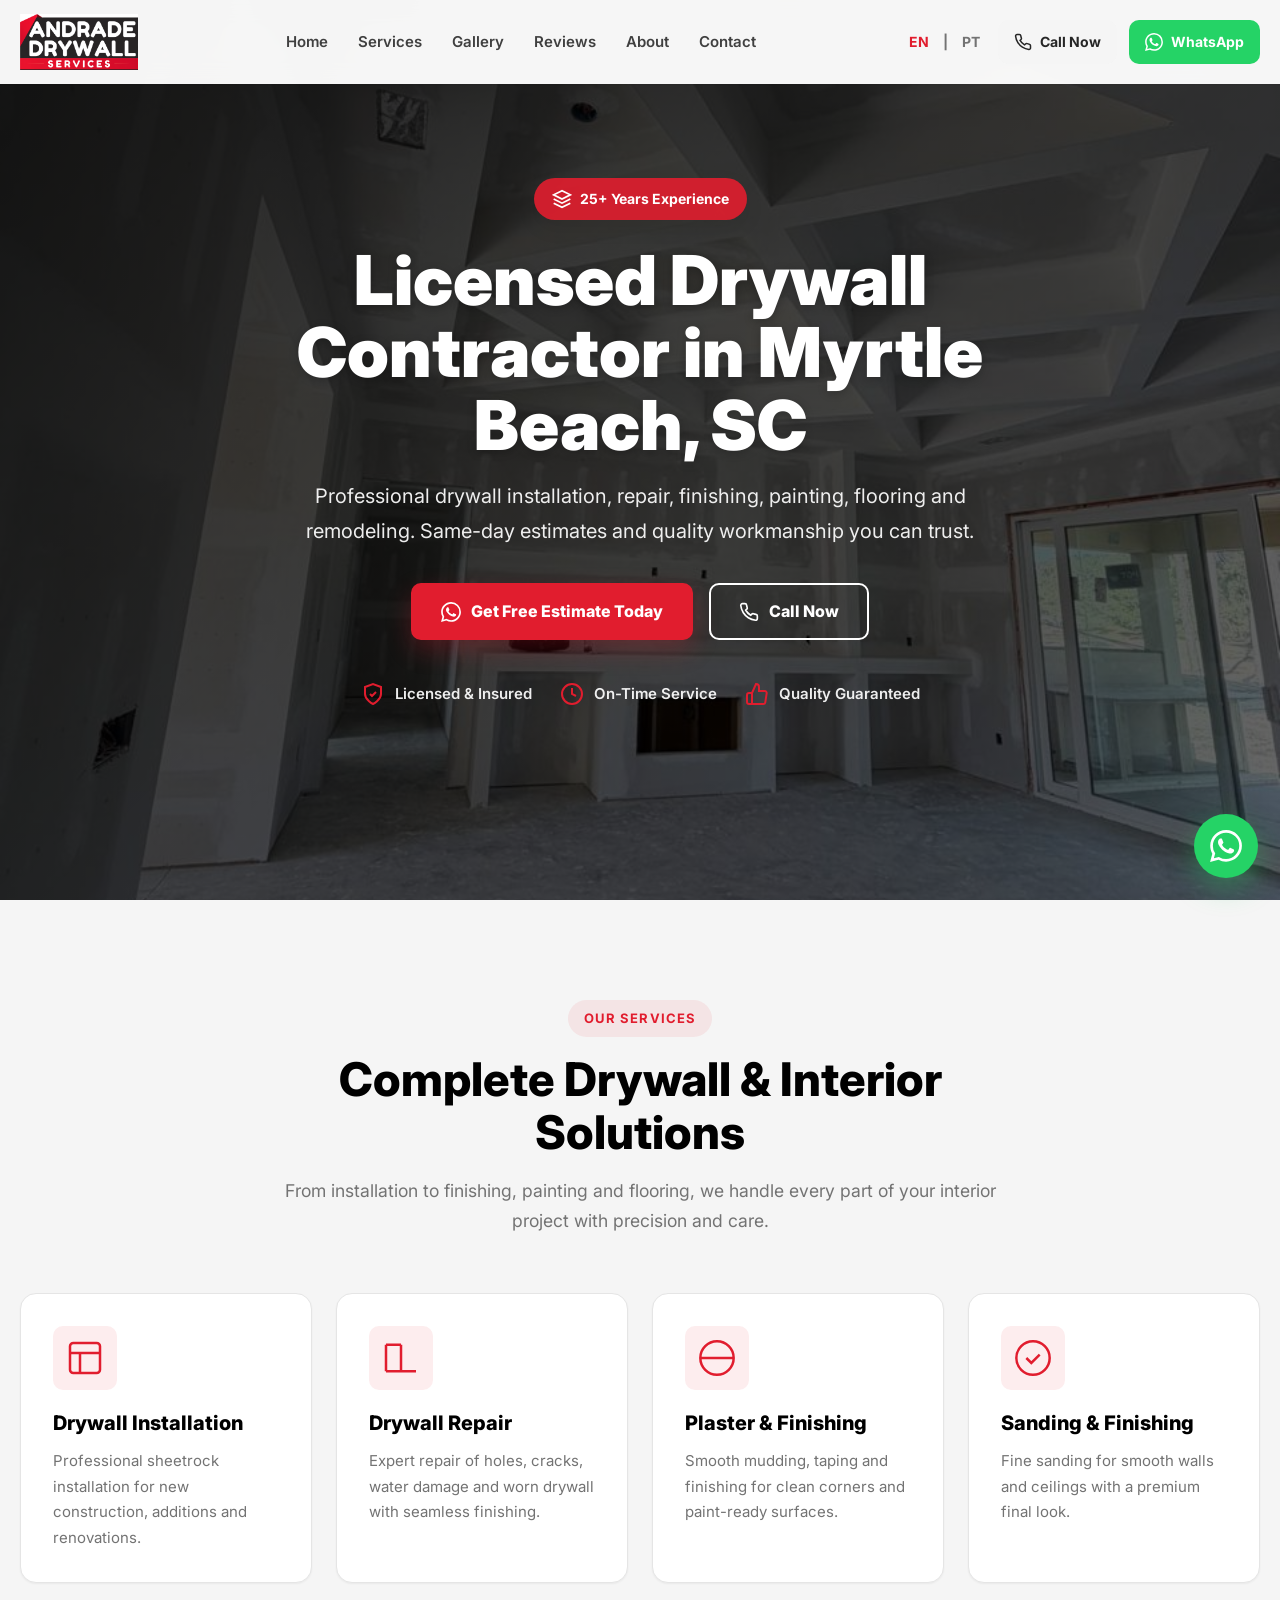
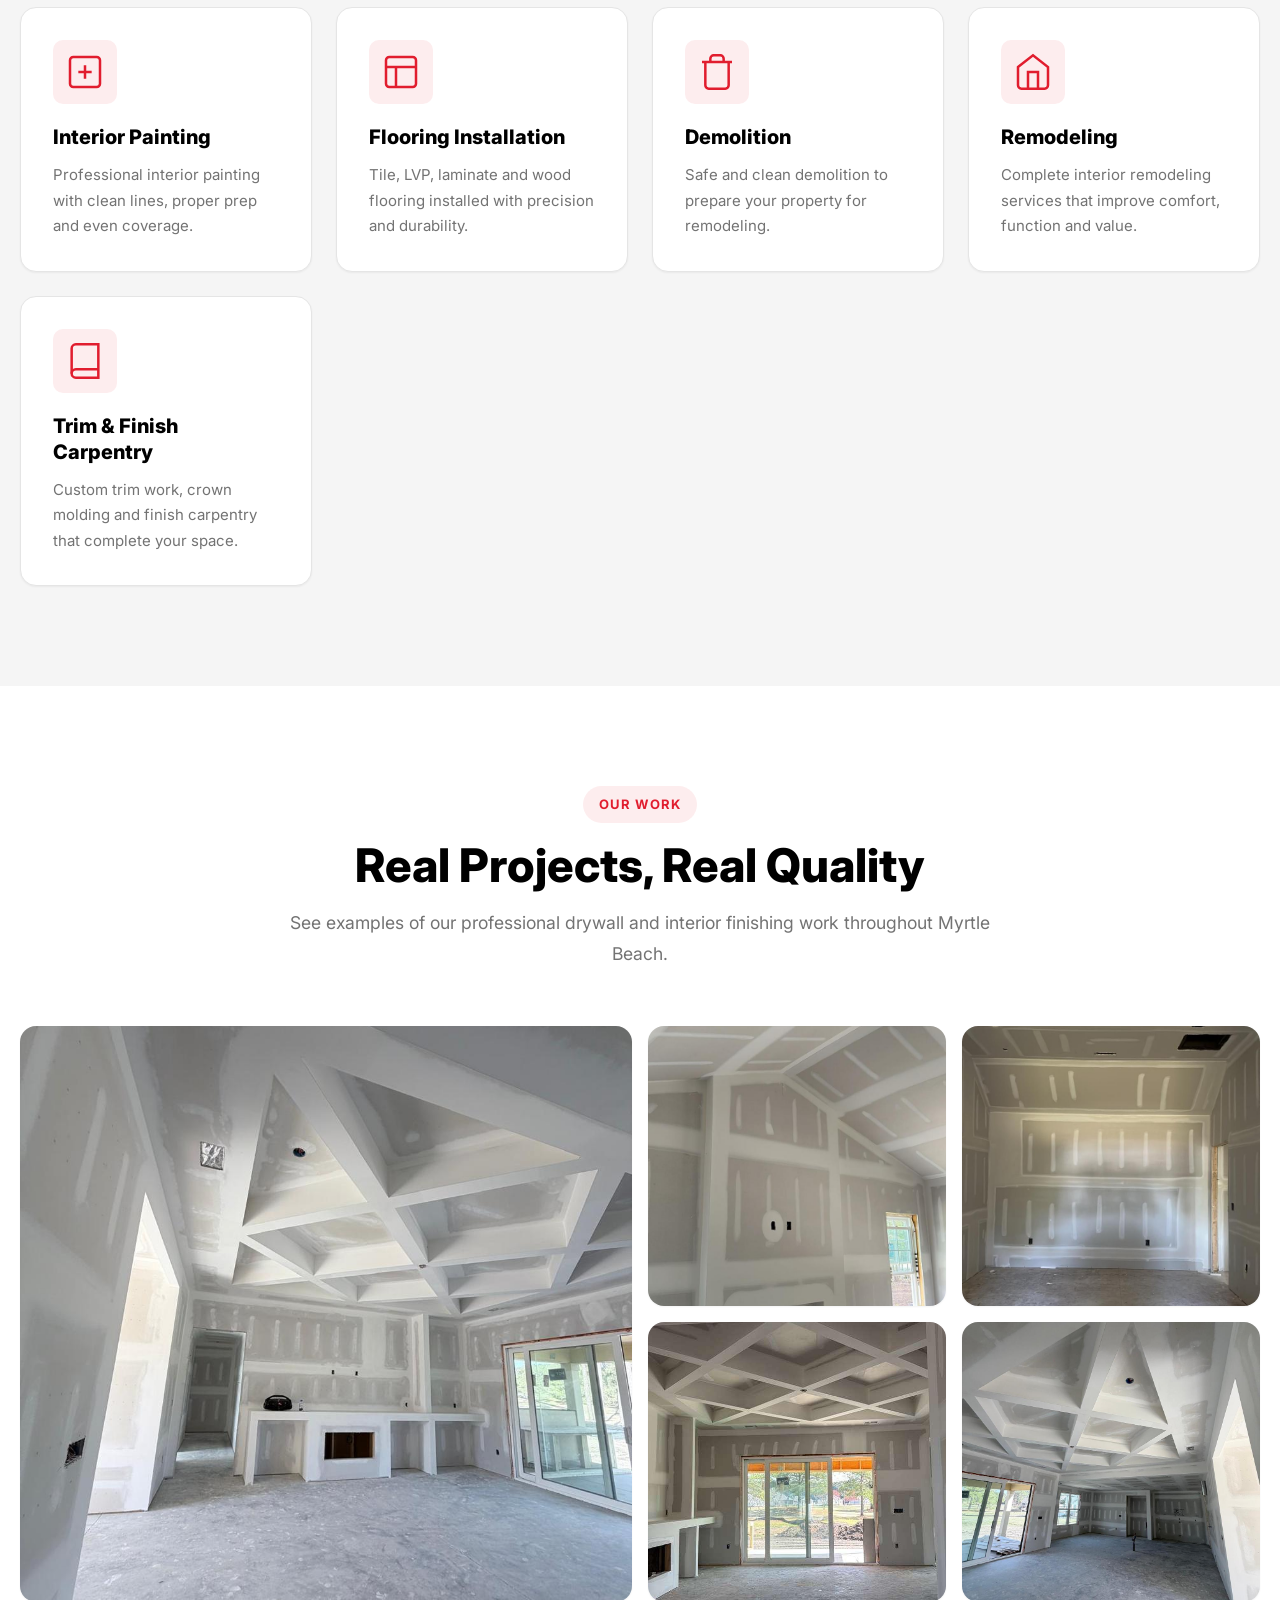
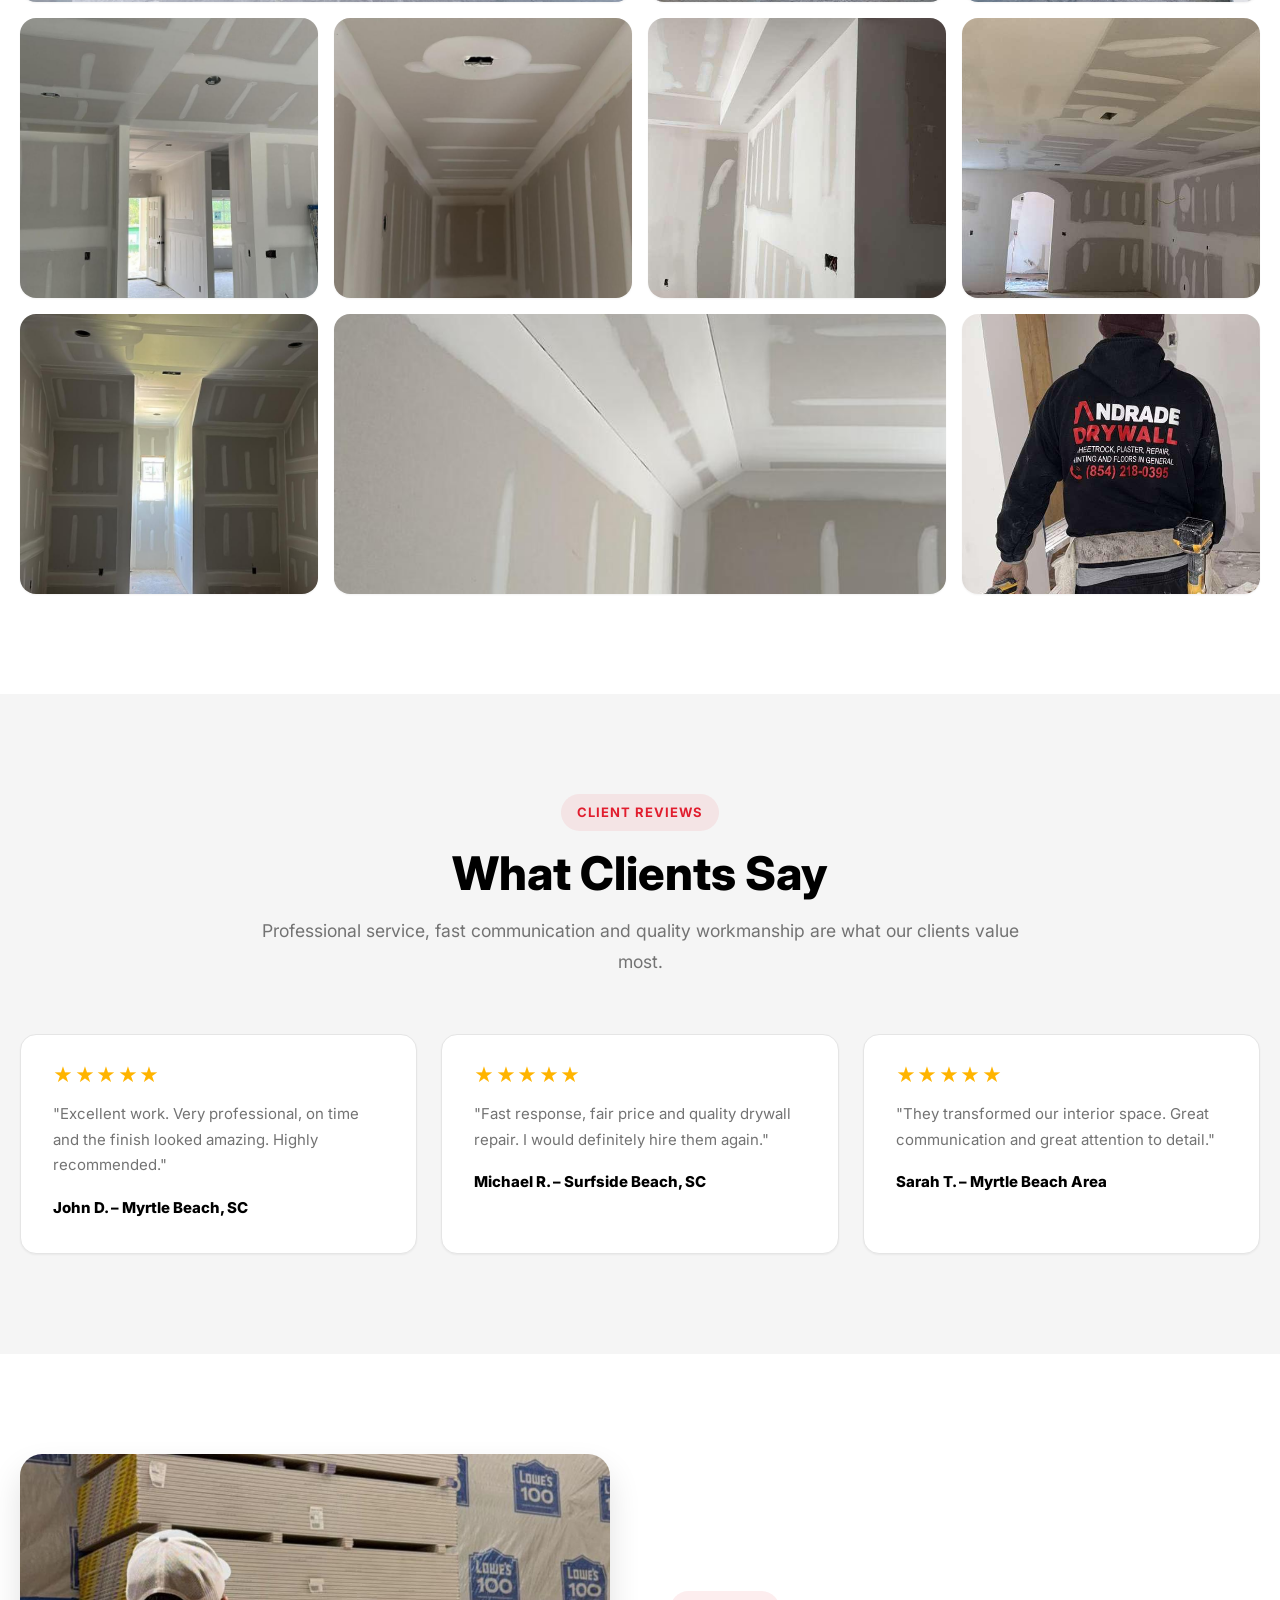
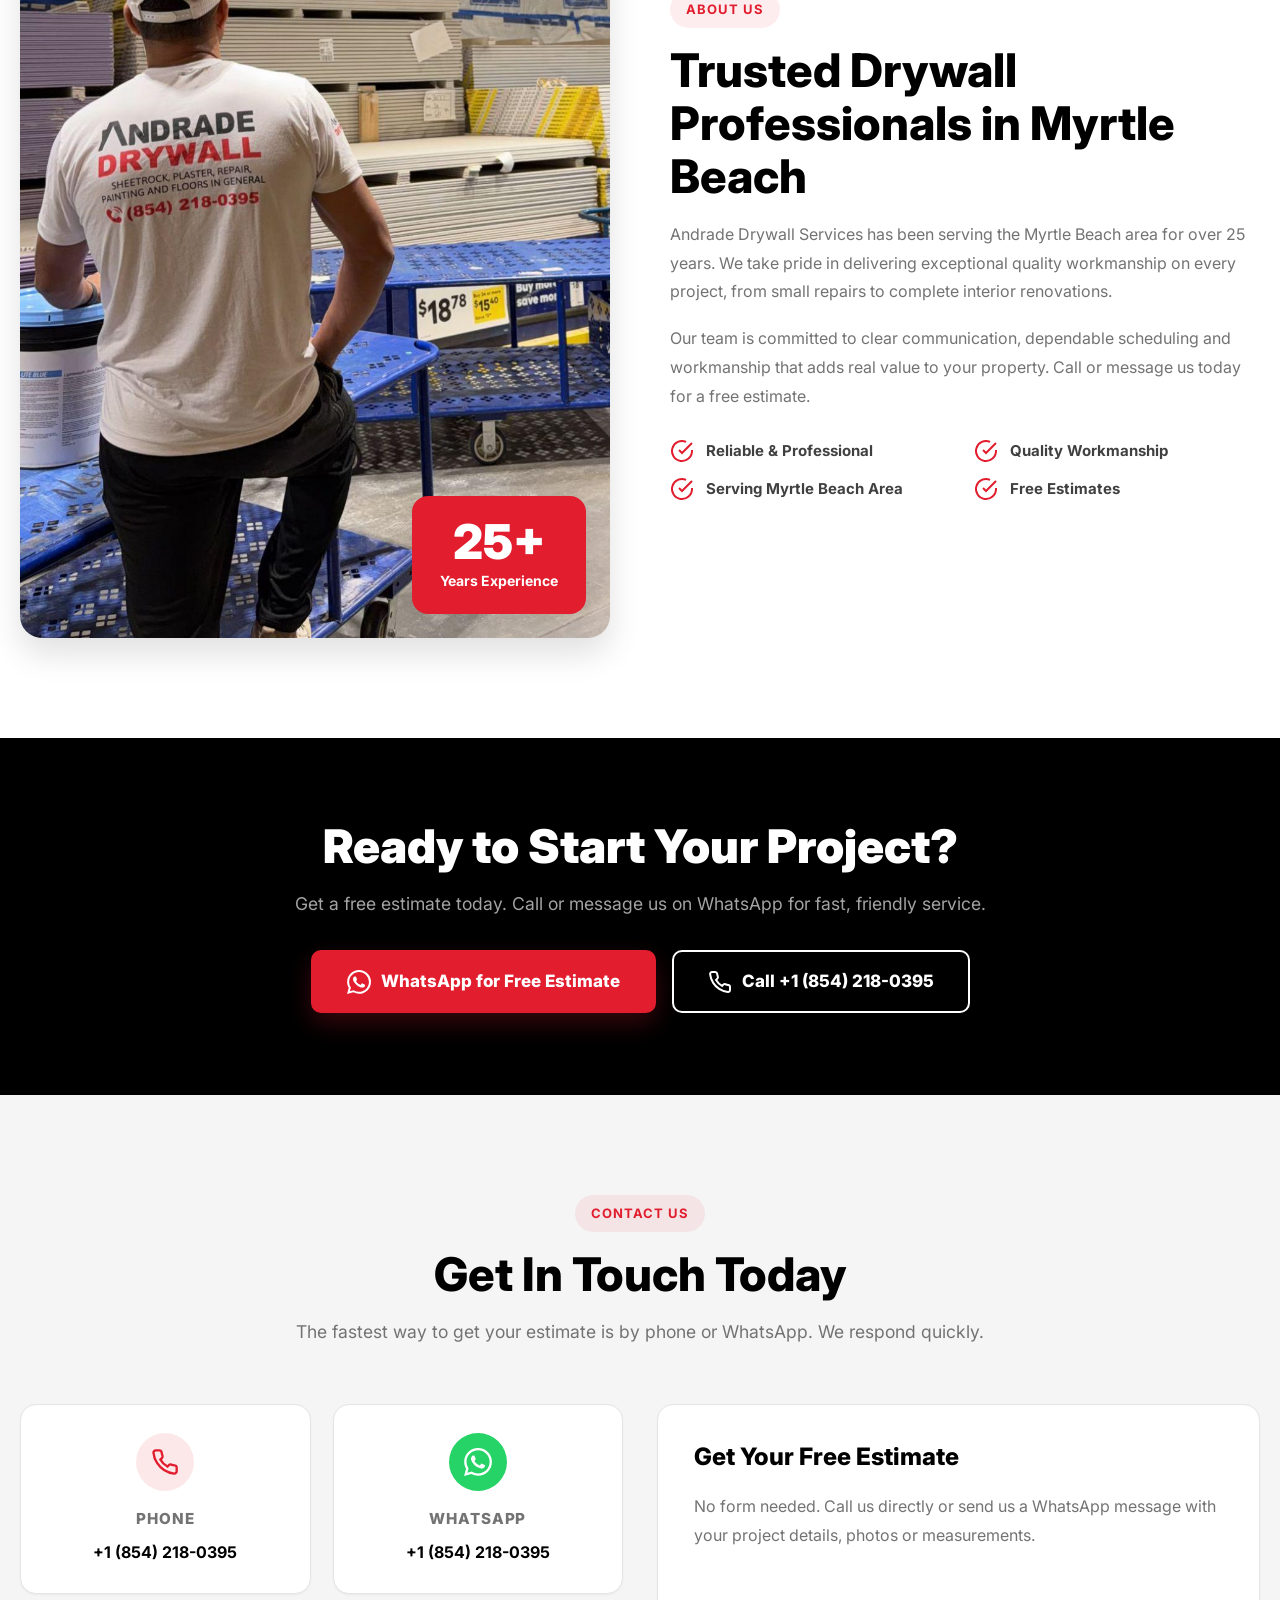
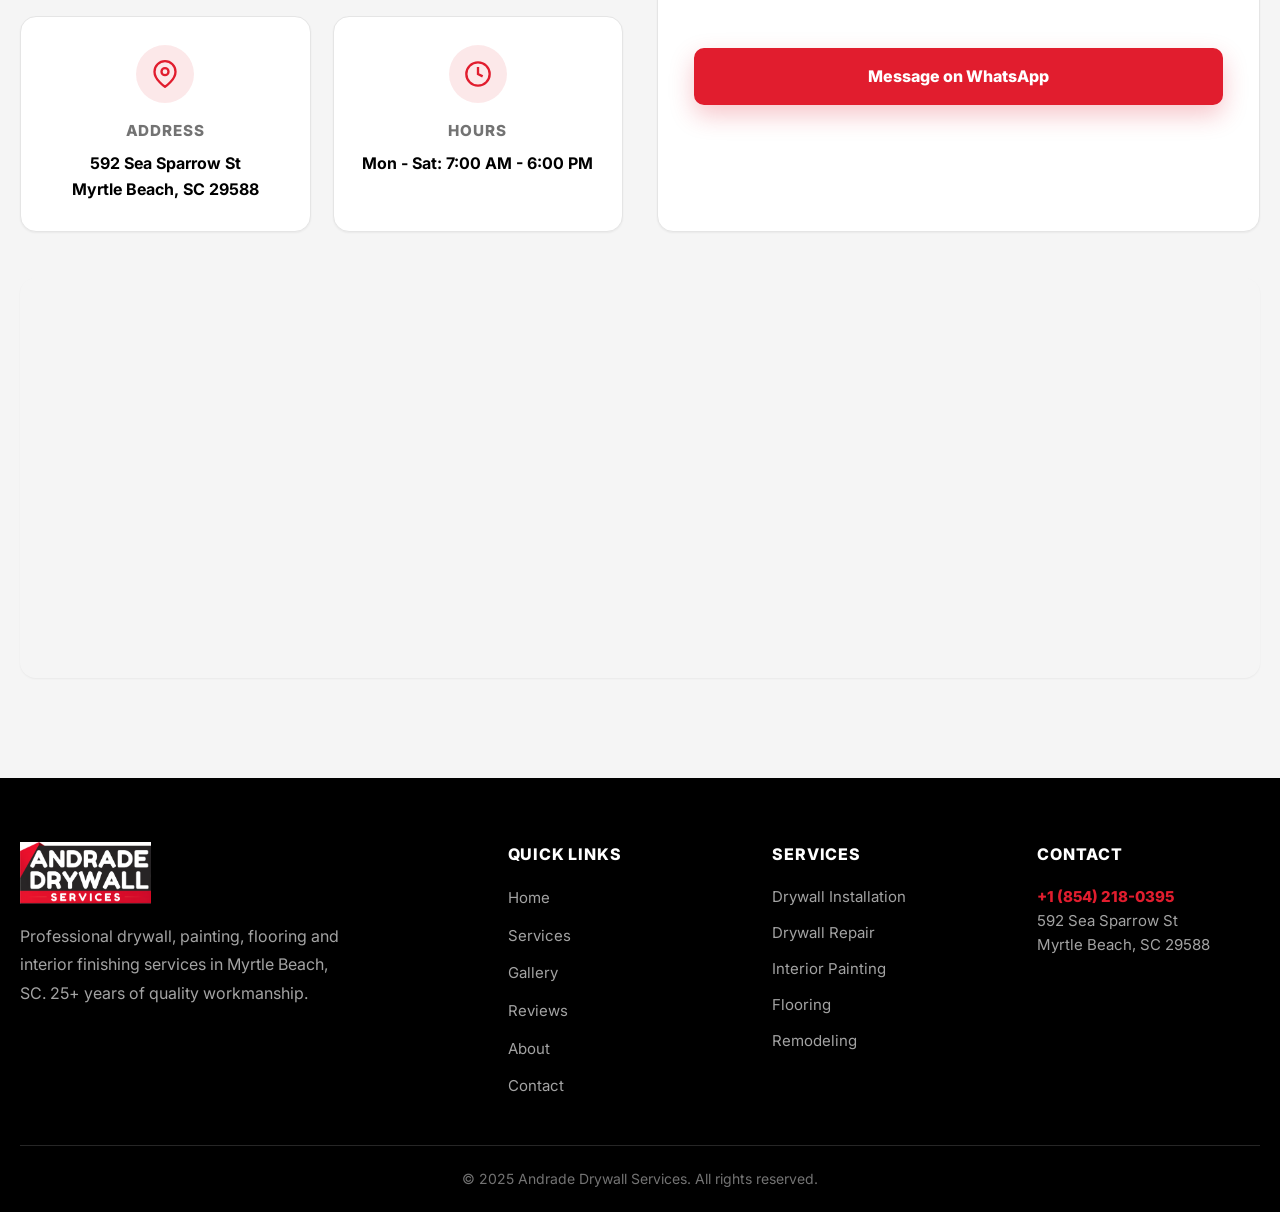
<file: index.html>
<!DOCTYPE html>
<html lang="en">
<head>
    <meta charset="UTF-8">
    <meta name="viewport" content="width=device-width, initial-scale=1.0">
    <meta name="description" content="Licensed drywall contractor in Myrtle Beach, SC. Drywall installation, repair, finishing, painting, flooring and remodeling. Call or WhatsApp for a free estimate today.">
    <meta name="keywords" content="drywall contractor Myrtle Beach, drywall repair Myrtle Beach, sheetrock contractor Myrtle Beach, drywall finishing Myrtle Beach, flooring Myrtle Beach, remodeling Myrtle Beach">
    <meta name="author" content="Andrade Drywall Services">
    <meta name="robots" content="index, follow">
    <meta property="og:title" content="Andrade Drywall Services | Licensed Drywall Contractor in Myrtle Beach, SC">
    <meta property="og:description" content="Professional drywall, painting, flooring and remodeling services in Myrtle Beach, SC. Call or WhatsApp for a free estimate today.">
    <meta property="og:type" content="website">
    <meta property="og:image" content="images/Andrade_Logo.png">
    <meta name="theme-color" content="#E11D2E">
    <title>Andrade Drywall Services | Licensed Drywall Contractor in Myrtle Beach, SC</title>

    <link rel="stylesheet" href="style.css">
    <link rel="preconnect" href="https://fonts.googleapis.com">
    <link rel="preconnect" href="https://fonts.gstatic.com" crossorigin>
    <link href="https://fonts.googleapis.com/css2?family=Inter:wght@400;500;600;700;800;900&display=swap" rel="stylesheet">

    <script type="application/ld+json">
    {
      "@context": "https://schema.org",
      "@type": "LocalBusiness",
      "name": "Andrade Drywall Services",
      "image": "images/Andrade_Logo.png",
      "telephone": "+1-854-218-0395",
      "address": {
        "@type": "PostalAddress",
        "streetAddress": "592 Sea Sparrow St",
        "addressLocality": "Myrtle Beach",
        "addressRegion": "SC",
        "postalCode": "29588",
        "addressCountry": "US"
      },
      "areaServed": "Myrtle Beach, SC",
      "priceRange": "$$",
      "url": "https://andradedrywallservices.com",
      "description": "Licensed drywall contractor in Myrtle Beach, SC offering drywall installation, repair, finishing, interior painting, flooring and remodeling."
    }
    </script>
</head>
<body>
    <!-- Header -->
    <header class="header" id="header">
        <div class="container">
            <div class="header-content">
                <a href="#home" class="logo">
                    <img src="images/Andrade_Logo.png" alt="Andrade Drywall Services Logo">
                </a>

                <nav class="nav" id="nav">
                    <ul class="nav-list">
                        <li><a href="#home" data-en="Home" data-pt="Início">Home</a></li>
                        <li><a href="#services" data-en="Services" data-pt="Serviços">Services</a></li>
                        <li><a href="#gallery" data-en="Gallery" data-pt="Galeria">Gallery</a></li>
                        <li><a href="#reviews" data-en="Reviews" data-pt="Avaliações">Reviews</a></li>
                        <li><a href="#about" data-en="About" data-pt="Sobre">About</a></li>
                        <li><a href="#contact" data-en="Contact" data-pt="Contato">Contact</a></li>
                    </ul>
                </nav>

                <div class="header-actions">
                    <div class="language-switcher">
                        <button class="lang-btn active" type="button" onclick="setLanguage('en', this)">EN</button>
                        <span>|</span>
                        <button class="lang-btn" type="button" onclick="setLanguage('pt', this)">PT</button>
                    </div>

                    <a href="tel:+18542180395" class="btn-phone">
                        <svg width="18" height="18" viewBox="0 0 24 24" fill="none" stroke="currentColor" stroke-width="2">
                            <path d="M22 16.92v3a2 2 0 0 1-2.18 2 19.79 19.79 0 0 1-8.63-3.07 19.5 19.5 0 0 1-6-6 19.79 19.79 0 0 1-3.07-8.67A2 2 0 0 1 4.11 2h3a2 2 0 0 1 2 1.72 12.84 12.84 0 0 0 .7 2.81 2 2 0 0 1-.45 2.11L8.09 9.91a16 16 0 0 0 6 6l1.27-1.27a2 2 0 0 1 2.11-.45 12.84 12.84 0 0 0 2.81.7A2 2 0 0 1 22 16.92z"></path>
                        </svg>
                        <span data-en="Call Now" data-pt="Ligar Agora">Call Now</span>
                    </a>

                    <a href="https://wa.me/18542180395?text=Hello%20I%20would%20like%20a%20free%20estimate%20for%20my%20project." target="_blank" rel="noopener" class="btn-whatsapp-header">
                        <svg width="18" height="18" viewBox="0 0 24 24" fill="currentColor">
                            <path d="M17.472 14.382c-.297-.149-1.758-.867-2.03-.967-.273-.099-.471-.148-.67.15-.197.297-.767.966-.94 1.164-.173.199-.347.223-.644.075-.297-.15-1.255-.463-2.39-1.475-.883-.788-1.48-1.761-1.653-2.059-.173-.297-.018-.458.13-.606.134-.133.298-.347.446-.52.149-.174.198-.298.298-.497.099-.198.05-.371-.025-.52-.075-.149-.669-1.612-.916-2.207-.242-.579-.487-.5-.669-.51-.173-.008-.371-.01-.57-.01-.198 0-.52.074-.792.372-.272.297-1.04 1.016-1.04 2.479 0 1.462 1.065 2.875 1.213 3.074.149.198 2.096 3.2 5.077 4.487.709.306 1.262.489 1.694.625.712.227 1.36.195 1.871.118.571-.085 1.758-.719 2.006-1.413.248-.694.248-1.289.173-1.413-.074-.124-.272-.198-.57-.347m-5.421 7.403h-.004a9.87 9.87 0 01-5.031-1.378l-.361-.214-3.741.982.998-3.648-.235-.374a9.86 9.86 0 01-1.51-5.26c.001-5.45 4.436-9.884 9.888-9.884 2.64 0 5.122 1.03 6.988 2.898a9.825 9.825 0 012.893 6.994c-.003 5.45-4.437 9.884-9.885 9.884m8.413-18.297A11.815 11.815 0 0012.05 0C5.495 0 .16 5.335.157 11.892c0 2.096.547 4.142 1.588 5.945L.057 24l6.305-1.654a11.882 11.882 0 005.683 1.448h.005c6.554 0 11.89-5.335 11.893-11.893a11.821 11.821 0 00-3.48-8.413z"/>
                        </svg>
                        <span>WhatsApp</span>
                    </a>

                    <button class="menu-toggle" id="menuToggle" aria-label="Toggle menu" type="button">
                        <span></span>
                        <span></span>
                        <span></span>
                    </button>
                </div>
            </div>
        </div>
    </header>

    <!-- Hero Section -->
    <section class="hero" id="home">
        <div class="hero-bg">
            <img src="images/andrade_12.jpeg" alt="Professional drywall work">
        </div>
        <div class="hero-overlay"></div>
        <div class="container">
            <div class="hero-content">
                <div class="hero-badge">
                    <svg width="20" height="20" viewBox="0 0 24 24" fill="none" stroke="currentColor" stroke-width="2">
                        <path d="M12 2L2 7l10 5 10-5-10-5zM2 17l10 5 10-5M2 12l10 5 10-5"/>
                    </svg>
                    <span data-en="25+ Years Experience" data-pt="25+ Anos de Experiência">25+ Years Experience</span>
                </div>

                <h1 class="hero-title" data-en="Licensed Drywall Contractor in Myrtle Beach, SC" data-pt="Especialista em Drywall em Myrtle Beach, SC">
                    Licensed Drywall Contractor in Myrtle Beach, SC
                </h1>

                <p class="hero-subtitle" data-en="Professional drywall installation, repair, finishing, painting, flooring and remodeling. Same-day estimates and quality workmanship you can trust." data-pt="Instalação, reparo, acabamento em drywall, pintura, pisos e reformas. Orçamento no mesmo dia e qualidade profissional em que você pode confiar.">
                    Professional drywall installation, repair, finishing, painting, flooring and remodeling. Same-day estimates and quality workmanship you can trust.
                </p>

                <div class="hero-buttons">
                    <a href="https://wa.me/18542180395?text=Hello%20I%20would%20like%20a%20free%20estimate%20today." target="_blank" rel="noopener" class="btn btn-primary">
                        <svg width="20" height="20" viewBox="0 0 24 24" fill="currentColor">
                            <path d="M17.472 14.382c-.297-.149-1.758-.867-2.03-.967-.273-.099-.471-.148-.67.15-.197.297-.767.966-.94 1.164-.173.199-.347.223-.644.075-.297-.15-1.255-.463-2.39-1.475-.883-.788-1.48-1.761-1.653-2.059-.173-.297-.018-.458.13-.606.134-.133.298-.347.446-.52.149-.174.198-.298.298-.497.099-.198.05-.371-.025-.52-.075-.149-.669-1.612-.916-2.207-.242-.579-.487-.5-.669-.51-.173-.008-.371-.01-.57-.01-.198 0-.52.074-.792.372-.272.297-1.04 1.016-1.04 2.479 0 1.462 1.065 2.875 1.213 3.074.149.198 2.096 3.2 5.077 4.487.709.306 1.262.489 1.694.625.712.227 1.36.195 1.871.118.571-.085 1.758-.719 2.006-1.413.248-.694.248-1.289.173-1.413-.074-.124-.272-.198-.57-.347m-5.421 7.403h-.004a9.87 9.87 0 01-5.031-1.378l-.361-.214-3.741.982.998-3.648-.235-.374a9.86 9.86 0 01-1.51-5.26c.001-5.45 4.436-9.884 9.888-9.884 2.64 0 5.122 1.03 6.988 2.898a9.825 9.825 0 012.893 6.994c-.003 5.45-4.437 9.884-9.885 9.884m8.413-18.297A11.815 11.815 0 0012.05 0C5.495 0 .16 5.335.157 11.892c0 2.096.547 4.142 1.588 5.945L.057 24l6.305-1.654a11.882 11.882 0 005.683 1.448h.005c6.554 0 11.89-5.335 11.893-11.893a11.821 11.821 0 00-3.48-8.413z"/>
                        </svg>
                        <span data-en="Get Free Estimate Today" data-pt="Peça seu Orçamento Hoje">Get Free Estimate Today</span>
                    </a>

                    <a href="tel:+18542180395" class="btn btn-secondary">
                        <svg width="20" height="20" viewBox="0 0 24 24" fill="none" stroke="currentColor" stroke-width="2">
                            <path d="M22 16.92v3a2 2 0 0 1-2.18 2 19.79 19.79 0 0 1-8.63-3.07 19.5 19.5 0 0 1-6-6 19.79 19.79 0 0 1-3.07-8.67A2 2 0 0 1 4.11 2h3a2 2 0 0 1 2 1.72 12.84 12.84 0 0 0 .7 2.81 2 2 0 0 1-.45 2.11L8.09 9.91a16 16 0 0 0 6 6l1.27-1.27a2 2 0 0 1 2.11-.45 12.84 12.84 0 0 0 2.81.7A2 2 0 0 1 22 16.92z"></path>
                        </svg>
                        <span data-en="Call Now" data-pt="Ligar Agora">Call Now</span>
                    </a>
                </div>

                <div class="hero-trust">
                    <div class="trust-item">
                        <svg width="24" height="24" viewBox="0 0 24 24" fill="none" stroke="currentColor" stroke-width="2">
                            <path d="M12 22s8-4 8-10V5l-8-3-8 3v7c0 6 8 10 8 10z"/>
                            <path d="m9 12 2 2 4-4"/>
                        </svg>
                        <span data-en="Licensed & Insured" data-pt="Licenciado e Segurado">Licensed & Insured</span>
                    </div>
                    <div class="trust-item">
                        <svg width="24" height="24" viewBox="0 0 24 24" fill="none" stroke="currentColor" stroke-width="2">
                            <circle cx="12" cy="12" r="10"/>
                            <path d="M12 6v6l4 2"/>
                        </svg>
                        <span data-en="On-Time Service" data-pt="Serviço Pontual">On-Time Service</span>
                    </div>
                    <div class="trust-item">
                        <svg width="24" height="24" viewBox="0 0 24 24" fill="none" stroke="currentColor" stroke-width="2">
                            <path d="M14 9V5a3 3 0 0 0-3-3l-4 9v11h11.28a2 2 0 0 0 2-1.7l1.38-9a2 2 0 0 0-2-2.3zM7 22H4a2 2 0 0 1-2-2v-7a2 2 0 0 1 2-2h3"/>
                        </svg>
                        <span data-en="Quality Guaranteed" data-pt="Qualidade Garantida">Quality Guaranteed</span>
                    </div>
                </div>
            </div>
        </div>
    </section>

    <!-- Services Section -->
    <section class="services" id="services">
        <div class="container">
            <div class="section-header">
                <span class="section-tag" data-en="Our Services" data-pt="Nossos Serviços">Our Services</span>
                <h2 class="section-title" data-en="Complete Drywall & Interior Solutions" data-pt="Soluções Completas em Drywall e Acabamento">Complete Drywall & Interior Solutions</h2>
                <p class="section-subtitle" data-en="From installation to finishing, painting and flooring, we handle every part of your interior project with precision and care." data-pt="Da instalação ao acabamento, pintura e pisos, cuidamos de cada parte do seu projeto com precisão e cuidado.">
                    From installation to finishing, painting and flooring, we handle every part of your interior project with precision and care.
                </p>
            </div>

            <div class="services-grid">
                <div class="service-card">
                    <div class="service-icon">
                        <svg width="40" height="40" viewBox="0 0 24 24" fill="none" stroke="currentColor" stroke-width="1.5">
                            <rect x="3" y="3" width="18" height="18" rx="2"/>
                            <path d="M3 9h18M9 21V9"/>
                        </svg>
                    </div>
                    <h3 data-en="Drywall Installation" data-pt="Instalação de Drywall">Drywall Installation</h3>
                    <p data-en="Professional sheetrock installation for new construction, additions and renovations." data-pt="Instalação profissional de drywall para construção nova, ampliações e reformas.">
                        Professional sheetrock installation for new construction, additions and renovations.
                    </p>
                </div>

                <div class="service-card">
                    <div class="service-icon">
                        <svg width="40" height="40" viewBox="0 0 24 24" fill="none" stroke="currentColor" stroke-width="1.5">
                            <path d="M12 20h9M12 20V4M12 4H3m9 16H3M3 4v16"/>
                        </svg>
                    </div>
                    <h3 data-en="Drywall Repair" data-pt="Reparo de Drywall">Drywall Repair</h3>
                    <p data-en="Expert repair of holes, cracks, water damage and worn drywall with seamless finishing." data-pt="Reparo especializado de furos, trincas, danos por água e desgaste com acabamento impecável.">
                        Expert repair of holes, cracks, water damage and worn drywall with seamless finishing.
                    </p>
                </div>

                <div class="service-card">
                    <div class="service-icon">
                        <svg width="40" height="40" viewBox="0 0 24 24" fill="none" stroke="currentColor" stroke-width="1.5">
                            <path d="M2 12h20M2 12c0-5.523 4.477-10 10-10s10 4.477 10 10M2 12c0 5.523 4.477 10 10 10s10-4.477 10-10"/>
                        </svg>
                    </div>
                    <h3 data-en="Plaster & Finishing" data-pt="Gesso e Acabamento">Plaster & Finishing</h3>
                    <p data-en="Smooth mudding, taping and finishing for clean corners and paint-ready surfaces." data-pt="Massa, tape e acabamento suave para cantos limpos e superfícies prontas para pintura.">
                        Smooth mudding, taping and finishing for clean corners and paint-ready surfaces.
                    </p>
                </div>

                <div class="service-card">
                    <div class="service-icon">
                        <svg width="40" height="40" viewBox="0 0 24 24" fill="none" stroke="currentColor" stroke-width="1.5">
                            <circle cx="12" cy="12" r="10"/>
                            <path d="m8 12 3 3 5-5"/>
                        </svg>
                    </div>
                    <h3 data-en="Sanding & Finishing" data-pt="Lixamento e Acabamento">Sanding & Finishing</h3>
                    <p data-en="Fine sanding for smooth walls and ceilings with a premium final look." data-pt="Lixamento fino para paredes e tetos lisos com acabamento de alto padrão.">
                        Fine sanding for smooth walls and ceilings with a premium final look.
                    </p>
                </div>

                <div class="service-card">
                    <div class="service-icon">
                        <svg width="40" height="40" viewBox="0 0 24 24" fill="none" stroke="currentColor" stroke-width="1.5">
                            <path d="M19 3H5a2 2 0 0 0-2 2v14a2 2 0 0 0 2 2h14a2 2 0 0 0 2-2V5a2 2 0 0 0-2-2z"/>
                            <path d="M8 12h8M12 8v8"/>
                        </svg>
                    </div>
                    <h3 data-en="Interior Painting" data-pt="Pintura Interna">Interior Painting</h3>
                    <p data-en="Professional interior painting with clean lines, proper prep and even coverage." data-pt="Pintura interna profissional com preparação correta, linhas limpas e cobertura uniforme.">
                        Professional interior painting with clean lines, proper prep and even coverage.
                    </p>
                </div>

                <div class="service-card">
                    <div class="service-icon">
                        <svg width="40" height="40" viewBox="0 0 24 24" fill="none" stroke="currentColor" stroke-width="1.5">
                            <rect x="3" y="3" width="18" height="18" rx="2"/>
                            <path d="M3 9h18"/>
                            <path d="M9 21V9"/>
                        </svg>
                    </div>
                    <h3 data-en="Flooring Installation" data-pt="Instalação de Pisos">Flooring Installation</h3>
                    <p data-en="Tile, LVP, laminate and wood flooring installed with precision and durability." data-pt="Piso cerâmico, LVP, laminado e madeira instalados com precisão e durabilidade.">
                        Tile, LVP, laminate and wood flooring installed with precision and durability.
                    </p>
                </div>

                <div class="service-card">
                    <div class="service-icon">
                        <svg width="40" height="40" viewBox="0 0 24 24" fill="none" stroke="currentColor" stroke-width="1.5">
                            <path d="M3 6h18M19 6v14a2 2 0 0 1-2 2H7a2 2 0 0 1-2-2V6m3 0V4a2 2 0 0 1 2-2h4a2 2 0 0 1 2 2v2"/>
                        </svg>
                    </div>
                    <h3 data-en="Demolition" data-pt="Demolição">Demolition</h3>
                    <p data-en="Safe and clean demolition to prepare your property for remodeling." data-pt="Demolição segura e limpa para preparar seu imóvel para reforma.">
                        Safe and clean demolition to prepare your property for remodeling.
                    </p>
                </div>

                <div class="service-card">
                    <div class="service-icon">
                        <svg width="40" height="40" viewBox="0 0 24 24" fill="none" stroke="currentColor" stroke-width="1.5">
                            <path d="M3 9l9-7 9 7v11a2 2 0 0 1-2 2H5a2 2 0 0 1-2-2z"/>
                            <polyline points="9 22 9 12 15 12 15 22"/>
                        </svg>
                    </div>
                    <h3 data-en="Remodeling" data-pt="Reformas">Remodeling</h3>
                    <p data-en="Complete interior remodeling services that improve comfort, function and value." data-pt="Serviços completos de reforma interna que melhoram conforto, funcionalidade e valor do imóvel.">
                        Complete interior remodeling services that improve comfort, function and value.
                    </p>
                </div>

                <div class="service-card">
                    <div class="service-icon">
                        <svg width="40" height="40" viewBox="0 0 24 24" fill="none" stroke="currentColor" stroke-width="1.5">
                            <path d="M4 19.5A2.5 2.5 0 0 1 6.5 17H20"/>
                            <path d="M6.5 2H20v20H6.5A2.5 2.5 0 0 1 4 19.5v-15A2.5 2.5 0 0 1 6.5 2z"/>
                        </svg>
                    </div>
                    <h3 data-en="Trim & Finish Carpentry" data-pt="Acabamento e Carpintaria">Trim & Finish Carpentry</h3>
                    <p data-en="Custom trim work, crown molding and finish carpentry that complete your space." data-pt="Acabamentos personalizados, molduras e carpintaria final que completam seu ambiente.">
                        Custom trim work, crown molding and finish carpentry that complete your space.
                    </p>
                </div>
            </div>
        </div>
    </section>

    <!-- Gallery Section -->
    <section class="gallery" id="gallery">
        <div class="container">
            <div class="section-header">
                <span class="section-tag" data-en="Our Work" data-pt="Nosso Trabalho">Our Work</span>
                <h2 class="section-title" data-en="Real Projects, Real Quality" data-pt="Projetos Reais, Qualidade Real">Real Projects, Real Quality</h2>
                <p class="section-subtitle" data-en="See examples of our professional drywall and interior finishing work throughout Myrtle Beach." data-pt="Veja exemplos do nosso trabalho profissional de drywall e acabamento em Myrtle Beach.">
                    See examples of our professional drywall and interior finishing work throughout Myrtle Beach.
                </p>
            </div>

            <div class="gallery-grid">
                <div class="gallery-item large">
                    <img src="images/andrade_12.jpeg" alt="Coffered ceiling drywall work">
                    <div class="gallery-overlay">
                        <span data-en="Coffered Ceiling" data-pt="Teto com Detalhes">Coffered Ceiling</span>
                    </div>
                </div>
                <div class="gallery-item">
                    <img src="images/andrade_05.jpeg" alt="Living room with custom niche">
                    <div class="gallery-overlay">
                        <span data-en="Custom Niche" data-pt="Nicho Personalizado">Custom Niche</span>
                    </div>
                </div>
                <div class="gallery-item">
                    <img src="images/andrade_06.jpeg" alt="Large room drywall installation">
                    <div class="gallery-overlay">
                        <span data-en="New Construction" data-pt="Construção Nova">New Construction</span>
                    </div>
                </div>
                <div class="gallery-item">
                    <img src="images/andrade_13.jpeg" alt="Living room finishing">
                    <div class="gallery-overlay">
                        <span data-en="Living Room" data-pt="Sala de Estar">Living Room</span>
                    </div>
                </div>
                <div class="gallery-item">
                    <img src="images/andrade_14.jpeg" alt="Ceiling detail">
                    <div class="gallery-overlay">
                        <span data-en="Ceiling Detail" data-pt="Detalhe do Teto">Ceiling Detail</span>
                    </div>
                </div>
                <div class="gallery-item">
                    <img src="images/andrade_04.jpeg" alt="Hallway drywall">
                    <div class="gallery-overlay">
                        <span data-en="Hallway" data-pt="Corredor">Hallway</span>
                    </div>
                </div>
                <div class="gallery-item">
                    <img src="images/andrade_02.jpeg" alt="Ceiling mudding work">
                    <div class="gallery-overlay">
                        <span data-en="Ceiling Work" data-pt="Trabalho no Teto">Ceiling Work</span>
                    </div>
                </div>
                <div class="gallery-item">
                    <img src="images/andrade_08.jpeg" alt="Crown molding detail">
                    <div class="gallery-overlay">
                        <span data-en="Crown Molding" data-pt="Moldura">Crown Molding</span>
                    </div>
                </div>
                <div class="gallery-item">
                    <img src="images/andrade_09.jpeg" alt="Archway drywall finishing">
                    <div class="gallery-overlay">
                        <span data-en="Archway" data-pt="Arco">Archway</span>
                    </div>
                </div>
                <div class="gallery-item">
                    <img src="images/andrade_07.jpeg" alt="Hallway finishing">
                    <div class="gallery-overlay">
                        <span data-en="Hallway Finish" data-pt="Acabamento do Corredor">Hallway Finish</span>
                    </div>
                </div>
                <div class="gallery-item video-item">
                    <video autoplay muted loop playsinline poster="images/andrade_03.jpeg">
                        <source src="images/andrade_15.mp4" type="video/mp4">
                    </video>
                    <div class="gallery-overlay">
                        <svg width="40" height="40" viewBox="0 0 24 24" fill="currentColor">
                            <path d="M8 5v14l11-7z"/>
                        </svg>
                        <span data-en="Project Walkthrough" data-pt="Tour do Projeto">Project Walkthrough</span>
                    </div>
                </div>
                <div class="gallery-item">
                    <img src="images/andrade_01.jpeg" alt="Andrade Drywall team member">
                    <div class="gallery-overlay">
                        <span data-en="Our Team" data-pt="Nossa Equipe">Our Team</span>
                    </div>
                </div>
            </div>
        </div>
    </section>

    <!-- Reviews Section -->
    <section class="services" id="reviews">
        <div class="container">
            <div class="section-header">
                <span class="section-tag" data-en="Client Reviews" data-pt="Avaliações">Client Reviews</span>
                <h2 class="section-title" data-en="What Clients Say" data-pt="O Que os Clientes Dizem">What Clients Say</h2>
                <p class="section-subtitle" data-en="Professional service, fast communication and quality workmanship are what our clients value most." data-pt="Atendimento profissional, resposta rápida e trabalho de qualidade são os pontos que nossos clientes mais valorizam.">
                    Professional service, fast communication and quality workmanship are what our clients value most.
                </p>
            </div>

            <div class="services-grid">
                <div class="service-card">
                    <h3>★★★★★</h3>
                    <p data-en='"Excellent work. Very professional, on time and the finish looked amazing. Highly recommended."' data-pt='"Trabalho excelente. Muito profissional, pontual e o acabamento ficou incrível. Recomendo muito."'>
                        "Excellent work. Very professional, on time and the finish looked amazing. Highly recommended."
                    </p>
                    <strong>John D. – Myrtle Beach, SC</strong>
                </div>

                <div class="service-card">
                    <h3>★★★★★</h3>
                    <p data-en='"Fast response, fair price and quality drywall repair. I would definitely hire them again."' data-pt='"Resposta rápida, preço justo e ótimo reparo em drywall. Com certeza contrataria novamente."'>
                        "Fast response, fair price and quality drywall repair. I would definitely hire them again."
                    </p>
                    <strong>Michael R. – Surfside Beach, SC</strong>
                </div>

                <div class="service-card">
                    <h3>★★★★★</h3>
                    <p data-en='"They transformed our interior space. Great communication and great attention to detail."' data-pt='"Eles transformaram nosso espaço interno. Ótima comunicação e muita atenção aos detalhes."'>
                        "They transformed our interior space. Great communication and great attention to detail."
                    </p>
                    <strong>Sarah T. – Myrtle Beach Area</strong>
                </div>
            </div>
        </div>
    </section>

    <!-- About Section -->
    <section class="about" id="about">
        <div class="container">
            <div class="about-grid">
                <div class="about-image">
                    <img src="images/andrade_11.jpeg" alt="Andrade Drywall at work">
                    <div class="about-badge">
                        <span class="badge-number">25+</span>
                        <span class="badge-text" data-en="Years Experience" data-pt="Anos de Experiência">Years Experience</span>
                    </div>
                </div>

                <div class="about-content">
                    <span class="section-tag" data-en="About Us" data-pt="Sobre Nós">About Us</span>
                    <h2 class="section-title" data-en="Trusted Drywall Professionals in Myrtle Beach" data-pt="Profissionais de Drywall Confiáveis em Myrtle Beach">Trusted Drywall Professionals in Myrtle Beach</h2>

                    <p data-en="Andrade Drywall Services has been serving the Myrtle Beach area for over 25 years. We take pride in delivering exceptional quality workmanship on every project, from small repairs to complete interior renovations." data-pt="A Andrade Drywall Services atende a região de Myrtle Beach há mais de 25 anos. Temos orgulho em entregar trabalho de alta qualidade em cada projeto, de pequenos reparos até reformas internas completas.">
                        Andrade Drywall Services has been serving the Myrtle Beach area for over 25 years. We take pride in delivering exceptional quality workmanship on every project, from small repairs to complete interior renovations.
                    </p>

                    <p data-en="Our team is committed to clear communication, dependable scheduling and workmanship that adds real value to your property. Call or message us today for a free estimate." data-pt="Nossa equipe é comprometida com comunicação clara, prazos confiáveis e um trabalho que agrega valor real ao seu imóvel. Ligue ou envie mensagem hoje para pedir um orçamento.">
                        Our team is committed to clear communication, dependable scheduling and workmanship that adds real value to your property. Call or message us today for a free estimate.
                    </p>

                    <div class="about-features">
                        <div class="feature">
                            <svg width="24" height="24" viewBox="0 0 24 24" fill="none" stroke="currentColor" stroke-width="2">
                                <path d="M22 11.08V12a10 10 0 1 1-5.93-9.14"/>
                                <polyline points="22 4 12 14.01 9 11.01"/>
                            </svg>
                            <span data-en="Reliable & Professional" data-pt="Confiável e Profissional">Reliable & Professional</span>
                        </div>
                        <div class="feature">
                            <svg width="24" height="24" viewBox="0 0 24 24" fill="none" stroke="currentColor" stroke-width="2">
                                <path d="M22 11.08V12a10 10 0 1 1-5.93-9.14"/>
                                <polyline points="22 4 12 14.01 9 11.01"/>
                            </svg>
                            <span data-en="Quality Workmanship" data-pt="Trabalho de Qualidade">Quality Workmanship</span>
                        </div>
                        <div class="feature">
                            <svg width="24" height="24" viewBox="0 0 24 24" fill="none" stroke="currentColor" stroke-width="2">
                                <path d="M22 11.08V12a10 10 0 1 1-5.93-9.14"/>
                                <polyline points="22 4 12 14.01 9 11.01"/>
                            </svg>
                            <span data-en="Serving Myrtle Beach Area" data-pt="Atendendo Myrtle Beach e Região">Serving Myrtle Beach Area</span>
                        </div>
                        <div class="feature">
                            <svg width="24" height="24" viewBox="0 0 24 24" fill="none" stroke="currentColor" stroke-width="2">
                                <path d="M22 11.08V12a10 10 0 1 1-5.93-9.14"/>
                                <polyline points="22 4 12 14.01 9 11.01"/>
                            </svg>
                            <span data-en="Free Estimates" data-pt="Orçamento Grátis">Free Estimates</span>
                        </div>
                    </div>
                </div>
            </div>
        </div>
    </section>

    <!-- CTA Section -->
    <section class="cta-section">
        <div class="container">
            <div class="cta-content">
                <h2 data-en="Ready to Start Your Project?" data-pt="Pronto para Começar seu Projeto?">Ready to Start Your Project?</h2>
                <p data-en="Get a free estimate today. Call or message us on WhatsApp for fast, friendly service." data-pt="Peça seu orçamento hoje. Ligue ou envie mensagem no WhatsApp para um atendimento rápido e direto.">
                    Get a free estimate today. Call or message us on WhatsApp for fast, friendly service.
                </p>
                <div class="cta-buttons">
                    <a href="https://wa.me/18542180395?text=Hello%20I%20would%20like%20a%20free%20estimate%20for%20my%20project." target="_blank" rel="noopener" class="btn btn-primary btn-large">
                        <svg width="24" height="24" viewBox="0 0 24 24" fill="currentColor">
                            <path d="M17.472 14.382c-.297-.149-1.758-.867-2.03-.967-.273-.099-.471-.148-.67.15-.197.297-.767.966-.94 1.164-.173.199-.347.223-.644.075-.297-.15-1.255-.463-2.39-1.475-.883-.788-1.48-1.761-1.653-2.059-.173-.297-.018-.458.13-.606.134-.133.298-.347.446-.52.149-.174.198-.298.298-.497.099-.198.05-.371-.025-.52-.075-.149-.669-1.612-.916-2.207-.242-.579-.487-.5-.669-.51-.173-.008-.371-.01-.57-.01-.198 0-.52.074-.792.372-.272.297-1.04 1.016-1.04 2.479 0 1.462 1.065 2.875 1.213 3.074.149.198 2.096 3.2 5.077 4.487.709.306 1.262.489 1.694.625.712.227 1.36.195 1.871.118.571-.085 1.758-.719 2.006-1.413.248-.694.248-1.289.173-1.413-.074-.124-.272-.198-.57-.347m-5.421 7.403h-.004a9.87 9.87 0 01-5.031-1.378l-.361-.214-3.741.982.998-3.648-.235-.374a9.86 9.86 0 01-1.51-5.26c.001-5.45 4.436-9.884 9.888-9.884 2.64 0 5.122 1.03 6.988 2.898a9.825 9.825 0 012.893 6.994c-.003 5.45-4.437 9.884-9.885 9.884m8.413-18.297A11.815 11.815 0 0012.05 0C5.495 0 .16 5.335.157 11.892c0 2.096.547 4.142 1.588 5.945L.057 24l6.305-1.654a11.882 11.882 0 005.683 1.448h.005c6.554 0 11.89-5.335 11.893-11.893a11.821 11.821 0 00-3.48-8.413z"/>
                        </svg>
                        <span data-en="WhatsApp for Free Estimate" data-pt="WhatsApp para Orçamento">WhatsApp for Free Estimate</span>
                    </a>
                    <a href="tel:+18542180395" class="btn btn-secondary btn-large">
                        <svg width="24" height="24" viewBox="0 0 24 24" fill="none" stroke="currentColor" stroke-width="2">
                            <path d="M22 16.92v3a2 2 0 0 1-2.18 2 19.79 19.79 0 0 1-8.63-3.07 19.5 19.5 0 0 1-6-6 19.79 19.79 0 0 1-3.07-8.67A2 2 0 0 1 4.11 2h3a2 2 0 0 1 2 1.72 12.84 12.84 0 0 0 .7 2.81 2 2 0 0 1-.45 2.11L8.09 9.91a16 16 0 0 0 6 6l1.27-1.27a2 2 0 0 1 2.11-.45 12.84 12.84 0 0 0 2.81.7A2 2 0 0 1 22 16.92z"></path>
                        </svg>
                        <span data-en="Call +1 (854) 218-0395" data-pt="Ligar +1 (854) 218-0395">Call +1 (854) 218-0395</span>
                    </a>
                </div>
            </div>
        </div>
    </section>

    <!-- Contact Section -->
    <section class="contact" id="contact">
        <div class="container">
            <div class="section-header">
                <span class="section-tag" data-en="Contact Us" data-pt="Contato">Contact Us</span>
                <h2 class="section-title" data-en="Get In Touch Today" data-pt="Fale Conosco Hoje">Get In Touch Today</h2>
                <p class="section-subtitle" data-en="The fastest way to get your estimate is by phone or WhatsApp. We respond quickly." data-pt="A forma mais rápida de pedir seu orçamento é por telefone ou WhatsApp. Respondemos rápido.">
                    The fastest way to get your estimate is by phone or WhatsApp. We respond quickly.
                </p>
            </div>

            <div class="contact-grid">
                <div class="contact-info">
                    <div class="contact-card">
                        <div class="contact-icon">
                            <svg width="28" height="28" viewBox="0 0 24 24" fill="none" stroke="currentColor" stroke-width="2">
                                <path d="M22 16.92v3a2 2 0 0 1-2.18 2 19.79 19.79 0 0 1-8.63-3.07 19.5 19.5 0 0 1-6-6 19.79 19.79 0 0 1-3.07-8.67A2 2 0 0 1 4.11 2h3a2 2 0 0 1 2 1.72 12.84 12.84 0 0 0 .7 2.81 2 2 0 0 1-.45 2.11L8.09 9.91a16 16 0 0 0 6 6l1.27-1.27a2 2 0 0 1 2.11-.45 12.84 12.84 0 0 0 2.81.7A2 2 0 0 1 22 16.92z"></path>
                            </svg>
                        </div>
                        <h3 data-en="Phone" data-pt="Telefone">Phone</h3>
                        <a href="tel:+18542180395" class="contact-link">+1 (854) 218-0395</a>
                    </div>

                    <div class="contact-card">
                        <div class="contact-icon whatsapp-icon">
                            <svg width="28" height="28" viewBox="0 0 24 24" fill="currentColor">
                                <path d="M17.472 14.382c-.297-.149-1.758-.867-2.03-.967-.273-.099-.471-.148-.67.15-.197.297-.767.966-.94 1.164-.173.199-.347.223-.644.075-.297-.15-1.255-.463-2.39-1.475-.883-.788-1.48-1.761-1.653-2.059-.173-.297-.018-.458.13-.606.134-.133.298-.347.446-.52.149-.174.198-.298.298-.497.099-.198.05-.371-.025-.52-.075-.149-.669-1.612-.916-2.207-.242-.579-.487-.5-.669-.51-.173-.008-.371-.01-.57-.01-.198 0-.52.074-.792.372-.272.297-1.04 1.016-1.04 2.479 0 1.462 1.065 2.875 1.213 3.074.149.198 2.096 3.2 5.077 4.487.709.306 1.262.489 1.694.625.712.227 1.36.195 1.871.118.571-.085 1.758-.719 2.006-1.413.248-.694.248-1.289.173-1.413-.074-.124-.272-.198-.57-.347m-5.421 7.403h-.004a9.87 9.87 0 01-5.031-1.378l-.361-.214-3.741.982.998-3.648-.235-.374a9.86 9.86 0 01-1.51-5.26c.001-5.45 4.436-9.884 9.888-9.884 2.64 0 5.122 1.03 6.988 2.898a9.825 9.825 0 012.893 6.994c-.003 5.45-4.437 9.884-9.885 9.884m8.413-18.297A11.815 11.815 0 0012.05 0C5.495 0 .16 5.335.157 11.892c0 2.096.547 4.142 1.588 5.945L.057 24l6.305-1.654a11.882 11.882 0 005.683 1.448h.005c6.554 0 11.89-5.335 11.893-11.893a11.821 11.821 0 00-3.48-8.413z"/>
                            </svg>
                        </div>
                        <h3>WhatsApp</h3>
                        <a href="https://wa.me/18542180395?text=Hello%20I%20would%20like%20a%20free%20estimate%20for%20my%20project." target="_blank" rel="noopener" class="contact-link">+1 (854) 218-0395</a>
                    </div>

                    <div class="contact-card">
                        <div class="contact-icon">
                            <svg width="28" height="28" viewBox="0 0 24 24" fill="none" stroke="currentColor" stroke-width="2">
                                <path d="M21 10c0 7-9 13-9 13s-9-6-9-13a9 9 0 0 1 18 0z"/>
                                <circle cx="12" cy="10" r="3"/>
                            </svg>
                        </div>
                        <h3 data-en="Address" data-pt="Endereço">Address</h3>
                        <p>592 Sea Sparrow St<br>Myrtle Beach, SC 29588</p>
                    </div>

                    <div class="contact-card">
                        <div class="contact-icon">
                            <svg width="28" height="28" viewBox="0 0 24 24" fill="none" stroke="currentColor" stroke-width="2">
                                <circle cx="12" cy="12" r="10"/>
                                <polyline points="12 6 12 12 16 14"/>
                            </svg>
                        </div>
                        <h3 data-en="Hours" data-pt="Horário">Hours</h3>
                        <p data-en="Mon - Sat: 7:00 AM - 6:00 PM" data-pt="Seg - Sáb: 7:00 - 18:00">Mon - Sat: 7:00 AM - 6:00 PM</p>
                    </div>
                </div>

                <div class="contact-form-wrapper">
                    <div class="contact-form" style="display:flex; flex-direction:column; justify-content:center; gap:20px;">
                        <h3 data-en="Get Your Free Estimate" data-pt="Peça seu Orçamento">Get Your Free Estimate</h3>
                        <p data-en="No form needed. Call us directly or send us a WhatsApp message with your project details, photos or measurements." data-pt="Sem formulário. Ligue diretamente ou envie uma mensagem no WhatsApp com detalhes, fotos ou medidas do seu projeto.">
                            No form needed. Call us directly or send us a WhatsApp message with your project details, photos or measurements.
                        </p>

                        <a href="tel:+18542180395" class="btn btn-secondary btn-full">
                            <span data-en="Call Now" data-pt="Ligar Agora">Call Now</span>
                        </a>

                        <a href="https://wa.me/18542180395?text=Hello%20I%20would%20like%20a%20free%20estimate%20for%20my%20project." target="_blank" rel="noopener" class="btn btn-primary btn-full">
                            <span data-en="Message on WhatsApp" data-pt="Chamar no WhatsApp">Message on WhatsApp</span>
                        </a>
                    </div>
                </div>
            </div>

            <div class="map-container">
                <iframe
                    src="https://www.google.com/maps?q=592%20Sea%20Sparrow%20St%20Myrtle%20Beach%20SC%2029588&output=embed"
                    width="100%"
                    height="400"
                    style="border:0;"
                    allowfullscreen=""
                    loading="lazy"
                    referrerpolicy="no-referrer-when-downgrade"
                    title="Map of Andrade Drywall Services">
                </iframe>
            </div>
        </div>
    </section>

    <!-- Footer -->
    <footer class="footer">
        <div class="container">
            <div class="footer-content">
                <div class="footer-brand">
                    <img src="images/Andrade_Logo.png" alt="Andrade Drywall Services">
                    <p data-en="Professional drywall, painting, flooring and interior finishing services in Myrtle Beach, SC. 25+ years of quality workmanship." data-pt="Serviços profissionais de drywall, pintura, pisos e acabamento interno em Myrtle Beach, SC. 25+ anos de trabalho de qualidade.">
                        Professional drywall, painting, flooring and interior finishing services in Myrtle Beach, SC. 25+ years of quality workmanship.
                    </p>
                </div>

                <div class="footer-links">
                    <h4 data-en="Quick Links" data-pt="Links Rápidos">Quick Links</h4>
                    <ul>
                        <li><a href="#home" data-en="Home" data-pt="Início">Home</a></li>
                        <li><a href="#services" data-en="Services" data-pt="Serviços">Services</a></li>
                        <li><a href="#gallery" data-en="Gallery" data-pt="Galeria">Gallery</a></li>
                        <li><a href="#reviews" data-en="Reviews" data-pt="Avaliações">Reviews</a></li>
                        <li><a href="#about" data-en="About" data-pt="Sobre">About</a></li>
                        <li><a href="#contact" data-en="Contact" data-pt="Contato">Contact</a></li>
                    </ul>
                </div>

                <div class="footer-services">
                    <h4 data-en="Services" data-pt="Serviços">Services</h4>
                    <ul>
                        <li data-en="Drywall Installation" data-pt="Instalação de Drywall">Drywall Installation</li>
                        <li data-en="Drywall Repair" data-pt="Reparo de Drywall">Drywall Repair</li>
                        <li data-en="Interior Painting" data-pt="Pintura Interna">Interior Painting</li>
                        <li data-en="Flooring" data-pt="Pisos">Flooring</li>
                        <li data-en="Remodeling" data-pt="Reformas">Remodeling</li>
                    </ul>
                </div>

                <div class="footer-contact">
                    <h4 data-en="Contact" data-pt="Contato">Contact</h4>
                    <p><a href="tel:+18542180395">+1 (854) 218-0395</a></p>
                    <p>592 Sea Sparrow St<br>Myrtle Beach, SC 29588</p>
                </div>
            </div>

            <div class="footer-bottom">
                <p>&copy; 2025 Andrade Drywall Services. <span data-en="All rights reserved." data-pt="Todos os direitos reservados.">All rights reserved.</span></p>
            </div>
        </div>
    </footer>

    <!-- Floating WhatsApp Button -->
    <a href="https://wa.me/18542180395?text=Hello%20I%20would%20like%20a%20free%20estimate%20for%20my%20project." target="_blank" rel="noopener" class="floating-whatsapp" aria-label="Contact on WhatsApp">
        <svg width="32" height="32" viewBox="0 0 24 24" fill="currentColor">
            <path d="M17.472 14.382c-.297-.149-1.758-.867-2.03-.967-.273-.099-.471-.148-.67.15-.197.297-.767.966-.94 1.164-.173.199-.347.223-.644.075-.297-.15-1.255-.463-2.39-1.475-.883-.788-1.48-1.761-1.653-2.059-.173-.297-.018-.458.13-.606.134-.133.298-.347.446-.52.149-.174.198-.298.298-.497.099-.198.05-.371-.025-.52-.075-.149-.669-1.612-.916-2.207-.242-.579-.487-.5-.669-.51-.173-.008-.371-.01-.57-.01-.198 0-.52.074-.792.372-.272.297-1.04 1.016-1.04 2.479 0 1.462 1.065 2.875 1.213 3.074.149.198 2.096 3.2 5.077 4.487.709.306 1.262.489 1.694.625.712.227 1.36.195 1.871.118.571-.085 1.758-.719 2.006-1.413.248-.694.248-1.289.173-1.413-.074-.124-.272-.198-.57-.347m-5.421 7.403h-.004a9.87 9.87 0 01-5.031-1.378l-.361-.214-3.741.982.998-3.648-.235-.374a9.86 9.86 0 01-1.51-5.26c.001-5.45 4.436-9.884 9.888-9.884 2.64 0 5.122 1.03 6.988 2.898a9.825 9.825 0 012.893 6.994c-.003 5.45-4.437 9.884-9.885 9.884m8.413-18.297A11.815 11.815 0 0012.05 0C5.495 0 .16 5.335.157 11.892c0 2.096.547 4.142 1.588 5.945L.057 24l6.305-1.654a11.882 11.882 0 005.683 1.448h.005c6.554 0 11.89-5.335 11.893-11.893a11.821 11.821 0 00-3.48-8.413z"/>
        </svg>
    </a>

    <script src="script.js"></script>
</body>
</html>
</file>
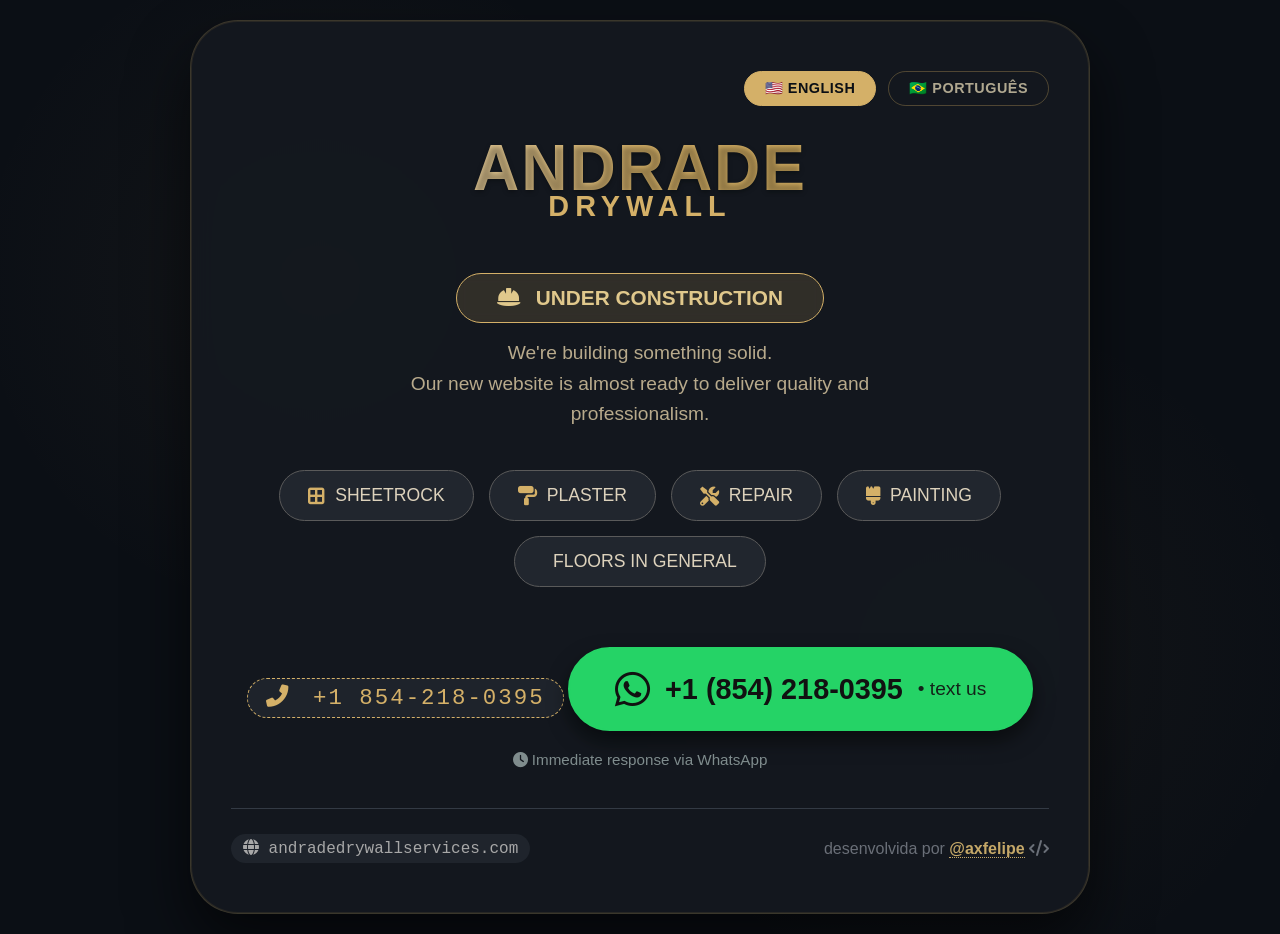
<file: indexOLD.html>
<!DOCTYPE html>
<html lang="en">
<head>
    <meta charset="UTF-8">
    <meta name="viewport" content="width=device-width, initial-scale=1.0">
    <title>Andrade Drywall Services • Coming Soon</title>
    <!-- Font Awesome 6 (Free) -->
    <link rel="stylesheet" href="https://cdnjs.cloudflare.com/ajax/libs/font-awesome/6.0.0-beta3/css/all.min.css">
    <style>
        * {
            margin: 0;
            padding: 0;
            box-sizing: border-box;
            font-family: 'Inter', -apple-system, BlinkMacSystemFont, 'Segoe UI', Roboto, sans-serif;
        }

        body {
            background: #0b0f15;
            min-height: 100vh;
            display: flex;
            align-items: center;
            justify-content: center;
            padding: 20px;
            position: relative;
            background-image: radial-gradient(circle at 25% 30%, rgba(200, 160, 100, 0.05) 0%, transparent 30%),
                              radial-gradient(circle at 75% 70%, rgba(180, 140, 80, 0.05) 0%, transparent 30%);
        }

        .construction-card {
            max-width: 900px;
            width: 100%;
            background: rgba(20, 25, 32, 0.9);
            backdrop-filter: blur(12px);
            -webkit-backdrop-filter: blur(12px);
            border: 1px solid rgba(220, 180, 100, 0.2);
            border-radius: 48px;
            padding: 50px 40px;
            box-shadow: 0 30px 60px rgba(0, 0, 0, 0.6), 0 0 0 1px rgba(220, 180, 100, 0.1) inset;
            transition: all 0.3s;
        }

        /* Language toggle */
        .lang-switch {
            display: flex;
            justify-content: flex-end;
            gap: 12px;
            margin-bottom: 30px;
        }

        .lang-btn {
            background: transparent;
            border: 1.5px solid rgba(220, 180, 100, 0.3);
            color: #b0a890;
            padding: 8px 20px;
            border-radius: 40px;
            font-weight: 600;
            font-size: 0.9rem;
            cursor: pointer;
            transition: 0.2s;
            letter-spacing: 0.5px;
        }

        .lang-btn.active {
            background: #d4b068;
            border-color: #d4b068;
            color: #0b0f15;
        }

        .lang-btn:hover {
            border-color: #d4b068;
            color: #e0d0b0;
        }

        .lang-btn.active:hover {
            background: #e0c080;
            color: #0b0f15;
        }

        /* Conteúdo com troca de idioma */
        .lang-content {
            display: block;
        }

        [data-lang="pt"] {
            display: none;
        }

        body.lang-pt [data-lang="en"] {
            display: none;
        }
        body.lang-pt [data-lang="pt"] {
            display: block;
        }

        /* Header */
        .logo-area {
            text-align: center;
            margin-bottom: 30px;
        }

        .brand {
            font-size: 4rem;
            font-weight: 800;
            line-height: 1;
            letter-spacing: 2px;
            text-transform: uppercase;
            background: linear-gradient(to right, #f0e6d2, #d4b068, #c5a050);
            -webkit-background-clip: text;
            background-clip: text;
            color: transparent;
            text-shadow: 0 2px 5px rgba(0,0,0,0.3);
        }

        .brand-sub {
            font-size: 1.8rem;
            font-weight: 600;
            color: #d4b068;
            margin-top: -10px;
            letter-spacing: 6px;
        }

        .under-construction {
            display: inline-block;
            background: rgba(212, 176, 104, 0.15);
            border: 1px solid #d4b068;
            color: #e0c88c;
            padding: 12px 40px;
            border-radius: 60px;
            font-weight: 600;
            font-size: 1.3rem;
            margin: 20px 0 15px;
            backdrop-filter: blur(4px);
        }

        .message {
            font-size: 1.2rem;
            color: #b8aa8c;
            max-width: 600px;
            margin: 0 auto 30px;
            line-height: 1.6;
        }

        /* serviços */
        .services-grid {
            display: flex;
            flex-wrap: wrap;
            justify-content: center;
            gap: 15px;
            margin: 40px 0 30px;
        }

        .service-item {
            background: rgba(40, 45, 55, 0.7);
            border: 1px solid #4a4a4a;
            padding: 14px 28px;
            border-radius: 60px;
            color: #ddd2bc;
            font-weight: 500;
            font-size: 1.1rem;
            display: flex;
            align-items: center;
            gap: 10px;
            transition: 0.2s;
            border-color: #5a5a5a;
        }

        .service-item i {
            color: #d4b068;
            font-size: 1.2rem;
        }

        .service-item:hover {
            border-color: #d4b068;
            background: rgba(60, 65, 75, 0.8);
            color: #fff0d0;
        }

        /* whatsapp button */
        .whatsapp-btn {
            display: inline-flex;
            align-items: center;
            justify-content: center;
            gap: 15px;
            background: #25D366;
            color: #111;
            font-weight: 700;
            font-size: 1.8rem;
            padding: 20px 45px;
            border-radius: 80px;
            text-decoration: none;
            margin: 30px 0 35px;
            border: 2px solid #25D366;
            transition: 0.2s;
            box-shadow: 0 10px 20px rgba(0,0,0,0.5);
        }

        .whatsapp-btn i {
            font-size: 2.5rem;
        }

        .whatsapp-btn span {
            font-size: 1.2rem;
            font-weight: 500;
            opacity: 0.9;
        }

        .whatsapp-btn:hover {
            background: transparent;
            color: #25D366;
            border-color: #25D366;
            transform: scale(1.02);
        }

        .phone-number {
            font-family: monospace;
            font-size: 1.4rem;
            letter-spacing: 2px;
            color: #d4b068;
            background: #1e232b;
            padding: 6px 18px;
            border-radius: 40px;
            display: inline-block;
            margin-bottom: 20px;
            border: 1px dashed #d4b068;
        }

        .footer-dev {
            margin-top: 40px;
            border-top: 1px solid #333a44;
            padding-top: 25px;
            font-size: 1rem;
            color: #6a6f78;
            display: flex;
            justify-content: space-between;
            align-items: center;
            flex-wrap: wrap;
        }

        .footer-dev a {
            color: #c5a868;
            text-decoration: none;
            font-weight: 600;
            border-bottom: 1px dotted;
        }

        .footer-dev a:hover {
            color: #e0c080;
        }

        .domain {
            font-family: monospace;
            background: #1f242c;
            padding: 5px 12px;
            border-radius: 30px;
            color: #a8a8a8;
        }

        /* responsivo */
        @media (max-width: 600px) {
            .construction-card { padding: 30px 20px; }
            .brand { font-size: 2.8rem; }
            .brand-sub { font-size: 1.2rem; letter-spacing: 3px; }
            .whatsapp-btn { font-size: 1.3rem; padding: 15px 25px; }
            .service-item { padding: 10px 18px; font-size: 1rem; }
            .footer-dev { flex-direction: column; gap: 10px; }
        }
    </style>
</head>
<body class="lang-en">
    <div class="construction-card">

        <!-- Botões de idioma -->
        <div class="lang-switch">
            <button class="lang-btn active" id="lang-en-btn">🇺🇸 ENGLISH</button>
            <button class="lang-btn" id="lang-pt-btn">🇧🇷 PORTUGUÊS</button>
        </div>

        <!-- INGLÊS (padrão) -->
        <div class="lang-content" data-lang="en">
            <div class="logo-area">
                <div class="brand">ANDRADE</div>
                <div class="brand-sub">DRYWALL</div>
            </div>

            <div style="text-align: center;">
                <span class="under-construction"><i class="fas fa-hard-hat" style="margin-right: 10px;"></i> UNDER CONSTRUCTION</span>
                
                <p class="message">
                    We're building something solid. <br> Our new website is almost ready to deliver quality and professionalism.
                </p>

                <!-- Serviços exatamente como no cartão -->
                <div class="services-grid">
                    <div class="service-item"><i class="fas fa-border-all"></i> SHEETROCK</div>
                    <div class="service-item"><i class="fas fa-paint-roller"></i> PLASTER</div>
                    <div class="service-item"><i class="fas fa-tools"></i> REPAIR</div>
                    <div class="service-item"><i class="fas fa-brush"></i> PAINTING</div>
                    <div class="service-item"><i class="fas fa-floor"></i> FLOORS IN GENERAL</div>
                </div>

                <!-- Telefone e zap -->
                <div class="phone-number">
                    <i class="fas fa-phone-alt" style="margin-right: 8px; color: #d4b068;"></i> +1 854-218-0395
                </div>

                <a href="https://wa.me/18542180395" class="whatsapp-btn" target="_blank">
                    <i class="fab fa-whatsapp"></i> +1 (854) 218-0395
                    <span>• text us</span>
                </a>

                <p style="color: #7f8c8d; font-size: 0.95rem; margin-top: -15px;">
                    <i class="fas fa-clock"></i> Immediate response via WhatsApp
                </p>
            </div>
        </div>

        <!-- PORTUGUÊS -->
        <div class="lang-content" data-lang="pt">
            <div class="logo-area">
                <div class="brand">ANDRADE</div>
                <div class="brand-sub">DRYWALL</div>
            </div>

            <div style="text-align: center;">
                <span class="under-construction"><i class="fas fa-hard-hat" style="margin-right: 10px;"></i> SITE EM CONSTRUÇÃO</span>
                
                <p class="message">
                    Estamos construindo algo sólido. <br> Nosso novo site vai refletir a qualidade e o profissionalismo dos nossos serviços.
                </p>

                <!-- Serviços em português (mesmos itens) -->
                <div class="services-grid">
                    <div class="service-item"><i class="fas fa-border-all"></i> SHEETROCK</div>
                    <div class="service-item"><i class="fas fa-paint-roller"></i> REBOCO</div>
                    <div class="service-item"><i class="fas fa-tools"></i> REPAROS</div>
                    <div class="service-item"><i class="fas fa-brush"></i> PINTURA</div>
                    <div class="service-item"><i class="fas fa-floor"></i> PISOS EM GERAL</div>
                </div>

                <div class="phone-number">
                    <i class="fas fa-phone-alt" style="margin-right: 8px;"></i> +1 854-218-0395
                </div>

                <a href="https://wa.me/18542180395" class="whatsapp-btn" target="_blank">
                    <i class="fab fa-whatsapp"></i> +1 (854) 218-0395
                    <span>• fale conosco</span>
                </a>

                <p style="color: #7f8c8d; font-size: 0.95rem; margin-top: -15px;">
                    <i class="fas fa-clock"></i> Atendimento rápido via WhatsApp
                </p>
            </div>
        </div>

        <!-- Rodapé com domínio e desenvolvimento -->
        <div class="footer-dev">
            <span class="domain"><i class="fas fa-globe"></i> andradedrywallservices.com</span>
            <span>desenvolvida por <a href="#" target="_blank">@axfelipe</a> <i class="fas fa-code"></i></span>
        

    </div>

    <!-- Script para alternar idiomas -->
    <script>
        (function() {
            const enBtn = document.getElementById('lang-en-btn');
            const ptBtn = document.getElementById('lang-pt-btn');
            const body = document.body;

            enBtn.addEventListener('click', function() {
                body.classList.remove('lang-pt');
                body.classList.add('lang-en');
                enBtn.classList.add('active');
                ptBtn.classList.remove('active');
            });

            ptBtn.addEventListener('click', function() {
                body.classList.remove('lang-en');
                body.classList.add('lang-pt');
                ptBtn.classList.add('active');
                enBtn.classList.remove('active');
            });
        })();
    </script>
</body>
</html>
</file>
<file: style.css>
/* ========================================
   ANDRADE DRYWALL SERVICES - FINAL CSS
   ======================================== */

:root {
    --color-black: #000000;
    --color-red: #E11D2E;
    --color-red-dark: #c41828;
    --color-white: #FFFFFF;
    --color-gray-50: #fafafa;
    --color-gray-100: #f5f5f5;
    --color-gray-200: #e5e5e5;
    --color-gray-300: #d4d4d4;
    --color-gray-400: #a3a3a3;
    --color-gray-500: #737373;
    --color-gray-600: #525252;
    --color-gray-700: #404040;
    --color-gray-800: #262626;
    --color-gray-900: #171717;
    --color-whatsapp: #25D366;
    --color-whatsapp-dark: #128C7E;

    --font-family: 'Inter', -apple-system, BlinkMacSystemFont, 'Segoe UI', Roboto, sans-serif;

    --shadow-sm: 0 1px 2px rgba(0, 0, 0, 0.05);
    --shadow-md: 0 8px 20px rgba(0, 0, 0, 0.08);
    --shadow-lg: 0 16px 32px rgba(0, 0, 0, 0.12);
    --shadow-xl: 0 24px 48px rgba(0, 0, 0, 0.16);

    --radius-sm: 6px;
    --radius-md: 10px;
    --radius-lg: 16px;
    --radius-xl: 22px;

    --transition-fast: 0.15s ease;
    --transition-normal: 0.3s ease;
    --transition-slow: 0.5s ease;
}

/* ========================================
   RESET
   ======================================== */
*,
*::before,
*::after {
    box-sizing: border-box;
    margin: 0;
    padding: 0;
}

html {
    scroll-behavior: smooth;
}

body {
    font-family: var(--font-family);
    font-size: 16px;
    line-height: 1.6;
    color: var(--color-gray-800);
    background: var(--color-white);
    -webkit-font-smoothing: antialiased;
    -moz-osx-font-smoothing: grayscale;
}

img,
video {
    display: block;
    max-width: 100%;
    height: auto;
}

a {
    color: inherit;
    text-decoration: none;
    transition: all var(--transition-fast);
}

ul {
    list-style: none;
}

button,
input,
textarea {
    font: inherit;
}

button {
    border: none;
    background: none;
    cursor: pointer;
}

/* ========================================
   GLOBAL
   ======================================== */
.container {
    width: 100%;
    max-width: 1280px;
    margin: 0 auto;
    padding: 0 20px;
}

section {
    padding: 100px 0;
}

[id] {
    scroll-margin-top: 100px;
}

.section-header {
    max-width: 760px;
    margin: 0 auto 56px;
    text-align: center;
}

.section-tag {
    display: inline-block;
    margin-bottom: 16px;
    padding: 8px 16px;
    border-radius: 999px;
    background: rgba(225, 29, 46, 0.08);
    color: var(--color-red);
    font-size: 13px;
    font-weight: 700;
    letter-spacing: 0.08em;
    text-transform: uppercase;
}

.section-title {
    margin-bottom: 16px;
    color: var(--color-black);
    font-size: clamp(2rem, 4vw, 2.9rem);
    font-weight: 800;
    line-height: 1.15;
}

.section-subtitle {
    color: var(--color-gray-500);
    font-size: 1.1rem;
    line-height: 1.75;
}

/* ========================================
   HEADER
   ======================================== */
.header {
    position: fixed;
    inset: 0 0 auto 0;
    z-index: 1000;
    background: rgba(255, 255, 255, 0.96);
    backdrop-filter: blur(12px);
    box-shadow: var(--shadow-sm);
    transition: all var(--transition-normal);
}

.header.scrolled {
    box-shadow: var(--shadow-md);
}

.header-content {
    height: 84px;
    display: flex;
    align-items: center;
    justify-content: space-between;
    gap: 20px;
}

.logo {
    display: inline-flex;
    align-items: center;
    flex-shrink: 0;
}

.logo img {
    height: 56px;
    width: auto;
    object-fit: contain;
}

.nav-list {
    display: flex;
    align-items: center;
    gap: 30px;
}

.nav-list a {
    position: relative;
    color: var(--color-gray-700);
    font-size: 15px;
    font-weight: 600;
    padding: 8px 0;
}

.nav-list a::after {
    content: "";
    position: absolute;
    left: 0;
    bottom: 0;
    width: 0;
    height: 2px;
    background: var(--color-red);
    transition: width var(--transition-normal);
}

.nav-list a:hover {
    color: var(--color-black);
}

.nav-list a:hover::after {
    width: 100%;
}

.header-actions {
    display: flex;
    align-items: center;
    gap: 12px;
}

.language-switcher {
    display: flex;
    align-items: center;
    gap: 8px;
    color: var(--color-gray-500);
    font-size: 14px;
    font-weight: 700;
}

.lang-btn {
    color: var(--color-gray-500);
    padding: 4px 6px;
    font-size: 14px;
    font-weight: 700;
}

.lang-btn.active,
.lang-btn:hover {
    color: var(--color-red);
}

.btn-phone,
.btn-whatsapp-header {
    display: inline-flex;
    align-items: center;
    gap: 8px;
    padding: 11px 16px;
    border-radius: var(--radius-md);
    font-size: 14px;
    font-weight: 700;
    white-space: nowrap;
}

.btn-phone {
    background: var(--color-gray-100);
    color: var(--color-gray-800);
}

.btn-phone:hover {
    background: var(--color-gray-200);
}

.btn-whatsapp-header {
    background: var(--color-whatsapp);
    color: var(--color-white);
}

.btn-whatsapp-header:hover {
    background: var(--color-whatsapp-dark);
}

.menu-toggle {
    display: none;
    flex-direction: column;
    gap: 5px;
    padding: 8px;
}

.menu-toggle span {
    width: 24px;
    height: 2px;
    background: var(--color-black);
    transition: all var(--transition-fast);
}

.menu-toggle.active span:nth-child(1) {
    transform: rotate(45deg) translate(5px, 5px);
}

.menu-toggle.active span:nth-child(2) {
    opacity: 0;
}

.menu-toggle.active span:nth-child(3) {
    transform: rotate(-45deg) translate(5px, -5px);
}

/* ========================================
   HERO
   ======================================== */
.hero {
    position: relative;
    min-height: 100vh;
    display: flex;
    align-items: center;
    overflow: hidden;
    padding-top: 84px;
}

.hero-bg,
.hero-overlay {
    position: absolute;
    inset: 0;
}

.hero-bg {
    z-index: 1;
}

.hero-bg img {
    width: 100%;
    height: 100%;
    object-fit: cover;
}

.hero-overlay {
    z-index: 2;
    background:
        linear-gradient(135deg, rgba(0,0,0,0.88) 0%, rgba(0,0,0,0.72) 52%, rgba(0,0,0,0.58) 100%);
}

.hero-content {
    position: relative;
    z-index: 3;
    max-width: 860px;
    margin: 0 auto;
    text-align: center;
    padding: 48px 20px;
}

.hero-badge {
    display: inline-flex;
    align-items: center;
    gap: 8px;
    margin-bottom: 24px;
    padding: 10px 18px;
    border-radius: 999px;
    background: rgba(225, 29, 46, 0.9);
    color: var(--color-white);
    font-size: 14px;
    font-weight: 700;
    box-shadow: var(--shadow-md);
}

.hero-title {
    margin-bottom: 18px;
    color: var(--color-white);
    font-size: clamp(2.6rem, 6vw, 4.3rem);
    font-weight: 900;
    line-height: 1.05;
    text-shadow: 0 2px 10px rgba(0, 0, 0, 0.24);
}

.hero-subtitle {
    max-width: 760px;
    margin: 0 auto 34px;
    color: rgba(255,255,255,0.92);
    font-size: clamp(1.05rem, 2vw, 1.25rem);
    line-height: 1.75;
}

.hero-buttons,
.cta-buttons {
    display: flex;
    flex-wrap: wrap;
    justify-content: center;
    gap: 16px;
}

.hero-buttons {
    margin-bottom: 42px;
}

.btn {
    display: inline-flex;
    align-items: center;
    justify-content: center;
    gap: 10px;
    min-height: 54px;
    padding: 14px 28px;
    border-radius: var(--radius-md);
    border: 2px solid transparent;
    font-size: 16px;
    font-weight: 800;
    transition: all var(--transition-fast);
}

.btn:hover {
    transform: translateY(-2px);
}

.btn-primary {
    background: var(--color-red);
    border-color: var(--color-red);
    color: var(--color-white);
    box-shadow: 0 10px 24px rgba(225, 29, 46, 0.25);
}

.btn-primary:hover {
    background: var(--color-red-dark);
    border-color: var(--color-red-dark);
    box-shadow: 0 16px 28px rgba(225, 29, 46, 0.28);
}

.btn-secondary {
    background: transparent;
    border-color: var(--color-white);
    color: var(--color-white);
}

.btn-secondary:hover {
    background: var(--color-white);
    color: var(--color-black);
}

.btn-large {
    min-height: 58px;
    padding: 16px 34px;
    font-size: 17px;
}

.btn-full {
    width: 100%;
}

.hero-trust {
    display: flex;
    flex-wrap: wrap;
    justify-content: center;
    gap: 28px;
}

.trust-item {
    display: flex;
    align-items: center;
    gap: 10px;
    color: rgba(255,255,255,0.92);
    font-size: 15px;
    font-weight: 600;
}

.trust-item svg {
    color: var(--color-red);
    flex-shrink: 0;
}

/* ========================================
   SERVICES / REVIEWS
   ======================================== */
.services {
    background: var(--color-gray-100);
}

.services-grid {
    display: grid;
    grid-template-columns: repeat(auto-fit, minmax(290px, 1fr));
    gap: 24px;
}

.service-card {
    background: var(--color-white);
    border: 1px solid var(--color-gray-200);
    border-radius: var(--radius-lg);
    padding: 32px;
    box-shadow: var(--shadow-sm);
    transition: all var(--transition-normal);
}

.service-card:hover {
    transform: translateY(-5px);
    box-shadow: var(--shadow-lg);
    border-color: rgba(225, 29, 46, 0.35);
}

.service-icon {
    width: 64px;
    height: 64px;
    margin-bottom: 20px;
    display: flex;
    align-items: center;
    justify-content: center;
    border-radius: var(--radius-md);
    background: rgba(225, 29, 46, 0.08);
    color: var(--color-red);
}

.service-card h3 {
    margin-bottom: 12px;
    color: var(--color-black);
    font-size: 1.25rem;
    font-weight: 800;
    line-height: 1.3;
}

.service-card p {
    color: var(--color-gray-500);
    font-size: 15px;
    line-height: 1.7;
}

#reviews .service-card {
    text-align: left;
    position: relative;
    padding-top: 28px;
}

#reviews .service-card h3 {
    color: #ffb400;
    font-size: 1.2rem;
    letter-spacing: 0.08em;
    margin-bottom: 14px;
}

#reviews .service-card strong {
    display: inline-block;
    margin-top: 18px;
    color: var(--color-black);
    font-size: 15px;
    font-weight: 800;
}

/* ========================================
   GALLERY
   ======================================== */
.gallery {
    background: var(--color-white);
}

.gallery-grid {
    display: grid;
    grid-template-columns: repeat(4, 1fr);
    grid-auto-rows: 280px;
    gap: 16px;
}

.gallery-item {
    position: relative;
    overflow: hidden;
    border-radius: var(--radius-lg);
    box-shadow: var(--shadow-sm);
    cursor: pointer;
}

.gallery-item.large {
    grid-column: span 2;
    grid-row: span 2;
}

.gallery-item.video-item {
    grid-column: span 2;
}

.gallery-item img,
.gallery-item video {
    width: 100%;
    height: 100%;
    object-fit: cover;
    transition: transform var(--transition-slow);
}

.gallery-item:hover img,
.gallery-item:hover video {
    transform: scale(1.05);
}

.gallery-overlay {
    position: absolute;
    inset: auto 0 0 0;
    display: flex;
    align-items: center;
    gap: 10px;
    padding: 22px;
    background: linear-gradient(transparent, rgba(0,0,0,0.82));
    color: var(--color-white);
    font-size: 15px;
    font-weight: 700;
    opacity: 0;
    transition: opacity var(--transition-normal);
}

.gallery-item:hover .gallery-overlay {
    opacity: 1;
}

/* ========================================
   ABOUT
   ======================================== */
.about {
    background: var(--color-white);
}

.about-grid {
    display: grid;
    grid-template-columns: 1fr 1fr;
    gap: 60px;
    align-items: center;
}

.about-image {
    position: relative;
    overflow: hidden;
    border-radius: var(--radius-xl);
    box-shadow: var(--shadow-lg);
}

.about-image img {
    width: 100%;
    height: 100%;
    object-fit: cover;
}

.about-badge {
    position: absolute;
    right: 24px;
    bottom: 24px;
    padding: 22px 28px;
    border-radius: var(--radius-lg);
    background: var(--color-red);
    color: var(--color-white);
    text-align: center;
    box-shadow: var(--shadow-xl);
}

.badge-number {
    display: block;
    font-size: 3rem;
    font-weight: 900;
    line-height: 1;
}

.badge-text {
    display: block;
    margin-top: 4px;
    font-size: 14px;
    font-weight: 700;
}

.about-content p {
    margin-bottom: 18px;
    color: var(--color-gray-500);
    line-height: 1.8;
}

.about-features {
    display: grid;
    grid-template-columns: 1fr 1fr;
    gap: 14px 18px;
    margin-top: 28px;
}

.feature {
    display: flex;
    align-items: center;
    gap: 12px;
    color: var(--color-gray-700);
    font-size: 15px;
    font-weight: 700;
}

.feature svg {
    color: var(--color-red);
    flex-shrink: 0;
}

/* ========================================
   CTA
   ======================================== */
.cta-section {
    padding: 82px 0;
    background: var(--color-black);
    text-align: center;
}

.cta-content h2 {
    margin-bottom: 16px;
    color: var(--color-white);
    font-size: clamp(2rem, 4vw, 2.9rem);
    font-weight: 900;
    line-height: 1.15;
}

.cta-content p {
    max-width: 700px;
    margin: 0 auto 30px;
    color: var(--color-gray-400);
    font-size: 1.1rem;
    line-height: 1.75;
}

/* ========================================
   CONTACT
   ======================================== */
.contact {
    background: var(--color-gray-100);
}

.contact-grid {
    display: grid;
    grid-template-columns: 1fr 1fr;
    gap: 34px;
    margin-bottom: 46px;
}

.contact-info {
    display: grid;
    grid-template-columns: 1fr 1fr;
    gap: 22px;
}

.contact-card {
    background: var(--color-white);
    padding: 28px 24px;
    text-align: center;
    border-radius: var(--radius-lg);
    box-shadow: var(--shadow-sm);
    border: 1px solid var(--color-gray-200);
}

.contact-icon {
    width: 58px;
    height: 58px;
    margin: 0 auto 16px;
    display: flex;
    align-items: center;
    justify-content: center;
    border-radius: 50%;
    background: rgba(225, 29, 46, 0.1);
    color: var(--color-red);
}

.contact-icon.whatsapp-icon {
    background: var(--color-whatsapp);
    color: var(--color-white);
}

.contact-card h3 {
    margin-bottom: 8px;
    color: var(--color-gray-500);
    font-size: 0.95rem;
    font-weight: 800;
    letter-spacing: 0.06em;
    text-transform: uppercase;
}

.contact-card p,
.contact-link {
    color: var(--color-black);
    font-size: 1rem;
    font-weight: 700;
    line-height: 1.6;
}

.contact-link:hover {
    color: var(--color-red);
}

.contact-form-wrapper {
    background: var(--color-white);
    padding: 36px;
    border-radius: var(--radius-lg);
    border: 1px solid var(--color-gray-200);
    box-shadow: var(--shadow-sm);
}

.contact-form h3 {
    color: var(--color-black);
    font-size: 1.5rem;
    font-weight: 800;
    line-height: 1.3;
}

.contact-form p {
    color: var(--color-gray-500);
    line-height: 1.8;
}

.map-container {
    overflow: hidden;
    border-radius: var(--radius-lg);
    box-shadow: var(--shadow-sm);
}

.map-container iframe {
    display: block;
    width: 100%;
    height: 400px;
    border: 0;
}

/* ========================================
   FOOTER
   ======================================== */
.footer {
    padding: 64px 0 0;
    background: var(--color-black);
    color: var(--color-white);
}

.footer-content {
    display: grid;
    grid-template-columns: 2fr 1fr 1fr 1fr;
    gap: 42px;
    padding-bottom: 46px;
    border-bottom: 1px solid var(--color-gray-800);
}

.footer-brand img {
    height: 62px;
    width: auto;
    margin-bottom: 18px;
}

.footer-brand p {
    max-width: 320px;
    color: var(--color-gray-400);
    line-height: 1.8;
}

.footer-links h4,
.footer-services h4,
.footer-contact h4 {
    margin-bottom: 18px;
    font-size: 1rem;
    font-weight: 800;
    letter-spacing: 0.05em;
    text-transform: uppercase;
}

.footer-links ul,
.footer-services ul {
    display: flex;
    flex-direction: column;
    gap: 12px;
}

.footer-links a,
.footer-services li,
.footer-contact p {
    color: var(--color-gray-400);
    font-size: 15px;
}

.footer-links a:hover {
    color: var(--color-white);
}

.footer-contact a {
    color: var(--color-red);
    font-weight: 800;
}

.footer-contact a:hover {
    color: var(--color-white);
}

.footer-bottom {
    padding: 22px 0;
    text-align: center;
}

.footer-bottom p {
    color: var(--color-gray-500);
    font-size: 14px;
}

/* ========================================
   FLOATING WHATSAPP
   ======================================== */
.floating-whatsapp {
    position: fixed;
    right: 22px;
    bottom: 22px;
    z-index: 999;
    width: 64px;
    height: 64px;
    display: flex;
    align-items: center;
    justify-content: center;
    border-radius: 50%;
    background: var(--color-whatsapp);
    color: var(--color-white);
    box-shadow: 0 10px 28px rgba(37, 211, 102, 0.35);
    animation: pulse 2s infinite;
}

.floating-whatsapp:hover {
    transform: scale(1.08);
    background: var(--color-whatsapp-dark);
}

@keyframes pulse {
    0%, 100% {
        box-shadow: 0 10px 28px rgba(37, 211, 102, 0.35);
    }
    50% {
        box-shadow: 0 10px 34px rgba(37, 211, 102, 0.5);
    }
}

/* ========================================
   MOBILE / TABLET
   ======================================== */
@media (max-width: 1100px) {
    .nav-list {
        gap: 20px;
    }

    .footer-content {
        grid-template-columns: 1fr 1fr;
    }

    .gallery-grid {
        grid-template-columns: repeat(3, 1fr);
    }
}

@media (max-width: 900px) {
    .about-grid,
    .contact-grid {
        grid-template-columns: 1fr;
        gap: 40px;
    }

    .about-image {
        max-width: 700px;
        margin: 0 auto;
    }

    .contact-info {
        grid-template-columns: 1fr 1fr;
    }
}

@media (max-width: 768px) {
    section {
        padding: 78px 0;
    }

    .header-content {
        height: 78px;
    }

    .logo img {
        height: 50px;
    }

    .nav {
        position: fixed;
        top: 78px;
        left: 0;
        right: 0;
        background: var(--color-white);
        padding: 22px 20px;
        box-shadow: var(--shadow-lg);
        transform: translateY(-150%);
        opacity: 0;
        visibility: hidden;
        transition: all var(--transition-normal);
    }

    .nav.active {
        transform: translateY(0);
        opacity: 1;
        visibility: visible;
    }

    .nav-list {
        flex-direction: column;
        align-items: flex-start;
        gap: 14px;
    }

    .menu-toggle {
        display: flex;
    }

    .btn-phone span,
    .btn-whatsapp-header span {
        display: none;
    }

    .language-switcher {
        display: none;
    }

    .hero {
        min-height: auto;
        padding-top: 78px;
    }

    .hero-content {
        padding: 40px 10px;
    }

    .hero-buttons,
    .cta-buttons {
        flex-direction: column;
    }

    .hero-buttons .btn,
    .cta-buttons .btn {
        width: 100%;
    }

    .hero-trust {
        flex-direction: column;
        gap: 14px;
    }

    .gallery-grid {
        grid-template-columns: repeat(2, 1fr);
        grid-auto-rows: 210px;
    }

    .gallery-item.large {
        grid-column: span 2;
        grid-row: span 1;
    }

    .gallery-item.video-item {
        grid-column: span 2;
    }

    .about-features {
        grid-template-columns: 1fr;
    }

    .footer-content {
        grid-template-columns: 1fr;
        text-align: center;
    }

    .footer-brand p {
        max-width: none;
    }
}

@media (max-width: 520px) {
    .container {
        padding: 0 16px;
    }

    section {
        padding: 64px 0;
    }

    .hero-title {
        font-size: 2.25rem;
    }

    .hero-subtitle {
        font-size: 1rem;
    }

    .services-grid,
    .contact-info,
    .gallery-grid {
        grid-template-columns: 1fr;
    }

    .gallery-item.large,
    .gallery-item.video-item {
        grid-column: span 1;
    }

    .gallery-grid {
        grid-auto-rows: 220px;
    }

    .service-card,
    .contact-card,
    .contact-form-wrapper {
        padding: 24px;
    }

    .about-badge {
        right: 16px;
        bottom: 16px;
        padding: 16px 20px;
    }

    .badge-number {
        font-size: 2.1rem;
    }

    .floating-whatsapp {
        width: 58px;
        height: 58px;
        right: 16px;
        bottom: 16px;
    }
}

/* ========================================
   ACCESSIBILITY
   ======================================== */
.sr-only {
    position: absolute;
    width: 1px;
    height: 1px;
    padding: 0;
    margin: -1px;
    overflow: hidden;
    clip: rect(0,0,0,0);
    white-space: nowrap;
    border: 0;
}
</file>
